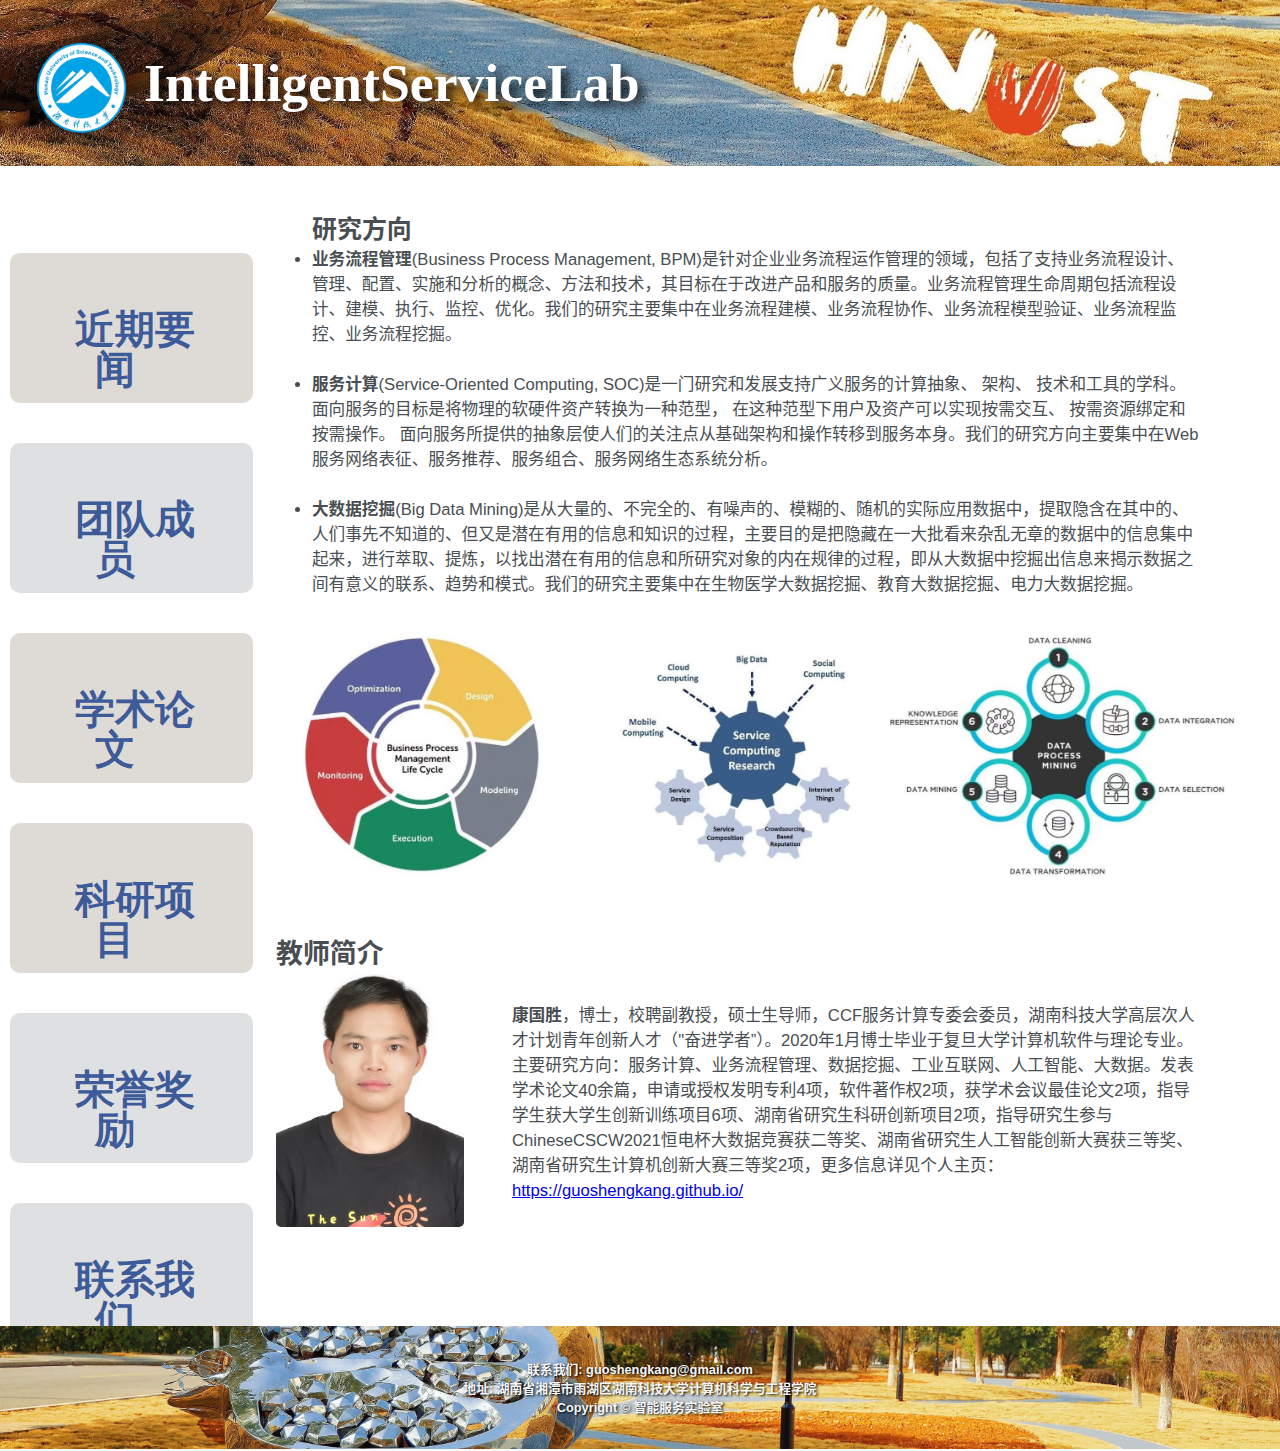
<file: index.html>
<!DOCTYPE html>
<html lang="en">
<head>
    <meta charset="UTF-8">
    <meta http-equiv="X-UA-Compatible" content="IE=edge">
    <meta name="viewport" content="width=device-width, initial-scale=1, maximum-scale=5">
    <title>iService Lab</title>
    <!--<link rel="stylesheet" href="https://cdn.jsdelivr.net/npm/font-awesome@4.7.0/css/font-awesome.min.css">-->
    <link rel="shortcut icon" href="./img/logo.png">
    <link rel="stylesheet" href="./css/index.css">
    <link rel="stylesheet" href="./css/member.css">
    <link rel="stylesheet" href="./css/all.min.css">
    <link rel="stylesheet" href="./css/list.css">
    <link rel="stylesheet" href="./css/navigation.css">
    <meta name="generator" content="Hexo 5.1.1">
</head>
<body>
<div id="blog_name">
    <img class="background" src=".././img/bottom.jpg" >
    <a id="site-name" href="./">IntelligentServiceLab</a>
    <a href="./"> <img class="first-logo" src="../img/hnust.png"></a>
</div>
<div class="main-box">
    <div id="nav" style="width:20%;">
        <div class="social-btns">
            <a class="btn facebook" href="news"><i class="fa fa-facebook">近期要闻</i></a>
            <a class="btn twitter" style="background-color: #dee0e1" href="team"><i class="fa fa-twitter">团队成员</i></a>
            <a class="btn pinterest" href="publication"><i class="fa fa-pinterest">学术论文</i></a>
            <a class="btn google" href="project"><i class="fa fa-google">科研项目</i></a>
            <a class="btn instagram" style="background-color: #dee0e1" href="award"><i class="fa fa-instagram">荣誉奖励</i></a>
            <a class="btn instagram" style="background-color: #dee0e1" href="contact"><i class="fa fa-instagram">联系我们</i></a>
        </div>
    </div>
    <main id="page_index_main"style="width: 75%">
        <div class="page" itemscope itemtype="http://schema.org/CreativeWork">
            <div id="markdown-content" style="padding: 0 3.6rem 3.6rem; ">
            </div>
            <img src="img/introduct04.jpg" style="margin-bottom: 50px;">
                    <h2 style="font-size:2.1vw;">教师简介</h2>
            <div class="teacher-Info">
                <div class="teacher-image">
                    <img src="./img/teacher_image.jpg">
                </div>
                <div  class="introduct-teacher" id="teacher-introduct"  style="padding: 0 3.6rem;">
                </div>
            </div>
        </div>
    </main>
</div>
<footer id="page_footer">
    <img src="img/底部.jpg">
    <div style="position:absolute;width:100%;height:auto;z-indent:2;left:0%;top:30%;font-size: 1vw;text-shadow: rgb(0, 0, 0) 0.1em 0.1em 0.2em;font-weight: bold">
        联系我们: guoshengkang@gmail.com</br>
        地址: 湖南省湘潭市雨湖区湖南科技大学计算机科学与工程学院</br>
        Copyright © 智能服务实验室
    </div>
</footer>
<script src="/js/jquery.min.js"></script>
<script src="/js/shwondown.min.js"></script>
<script src="/js/main.js"></script>
<script src="/js/add_menu_icon.js"></script>
</body>
</html>
<script>



    var divElement = document.getElementById("nav");

    function getDistanceToBottom() {
        const scrollHeight = document.documentElement.scrollHeight;
        const scrollTop = document.documentElement.scrollTop;
        const clientHeight = document.documentElement.clientHeight;
        return scrollHeight - (scrollTop + clientHeight);
    }


    window.addEventListener('scroll', function() {
        var scrollY = document.documentElement.scrollTop;
        var distanceToBottom = getDistanceToBottom();
        console.log(scrollY)
        console.log('fibu'+distanceToBottom)
        // if (scrollY > 250 && distanceToBottom > 50) {
        //     divElement.style.position="sticky"
        //     divElement.style.top="0%";
        //     divElement.style.display="block";
        //     console.log('fudong')
        // }
        if (scrollY > 250 ) {
            divElement.style.position="sticky"
            divElement.style.top="0%";
            divElement.style.display="block";
            console.log('fudong')
        }
        else {
            divElement.style.position="relative"
            console.log('relative')
        }
        // if(distanceToBottom<50){
        //     divElement.style.position="sticky"
        //     divElement.style.top="-25%";
        //     console.log('dibufudong')
        // }

    });
    fetch('实验室介绍.md')
        .then(response => response.text())
        .then(markdownText => {
            const converter = new showdown.Converter();
            const html = converter.makeHtml(markdownText);
            document.getElementById("markdown-content").innerHTML = html;
        })
        .catch(error => console.log(error));
    fetch('个人简介1.md')
        .then(response => response.text())
        .then(markdownText => {
            const converter = new showdown.Converter();
            const html = converter.makeHtml(markdownText);
            document.getElementById("teacher-introduct").innerHTML = html;
        })
        .catch(error => console.log(error));

</script>
</file>
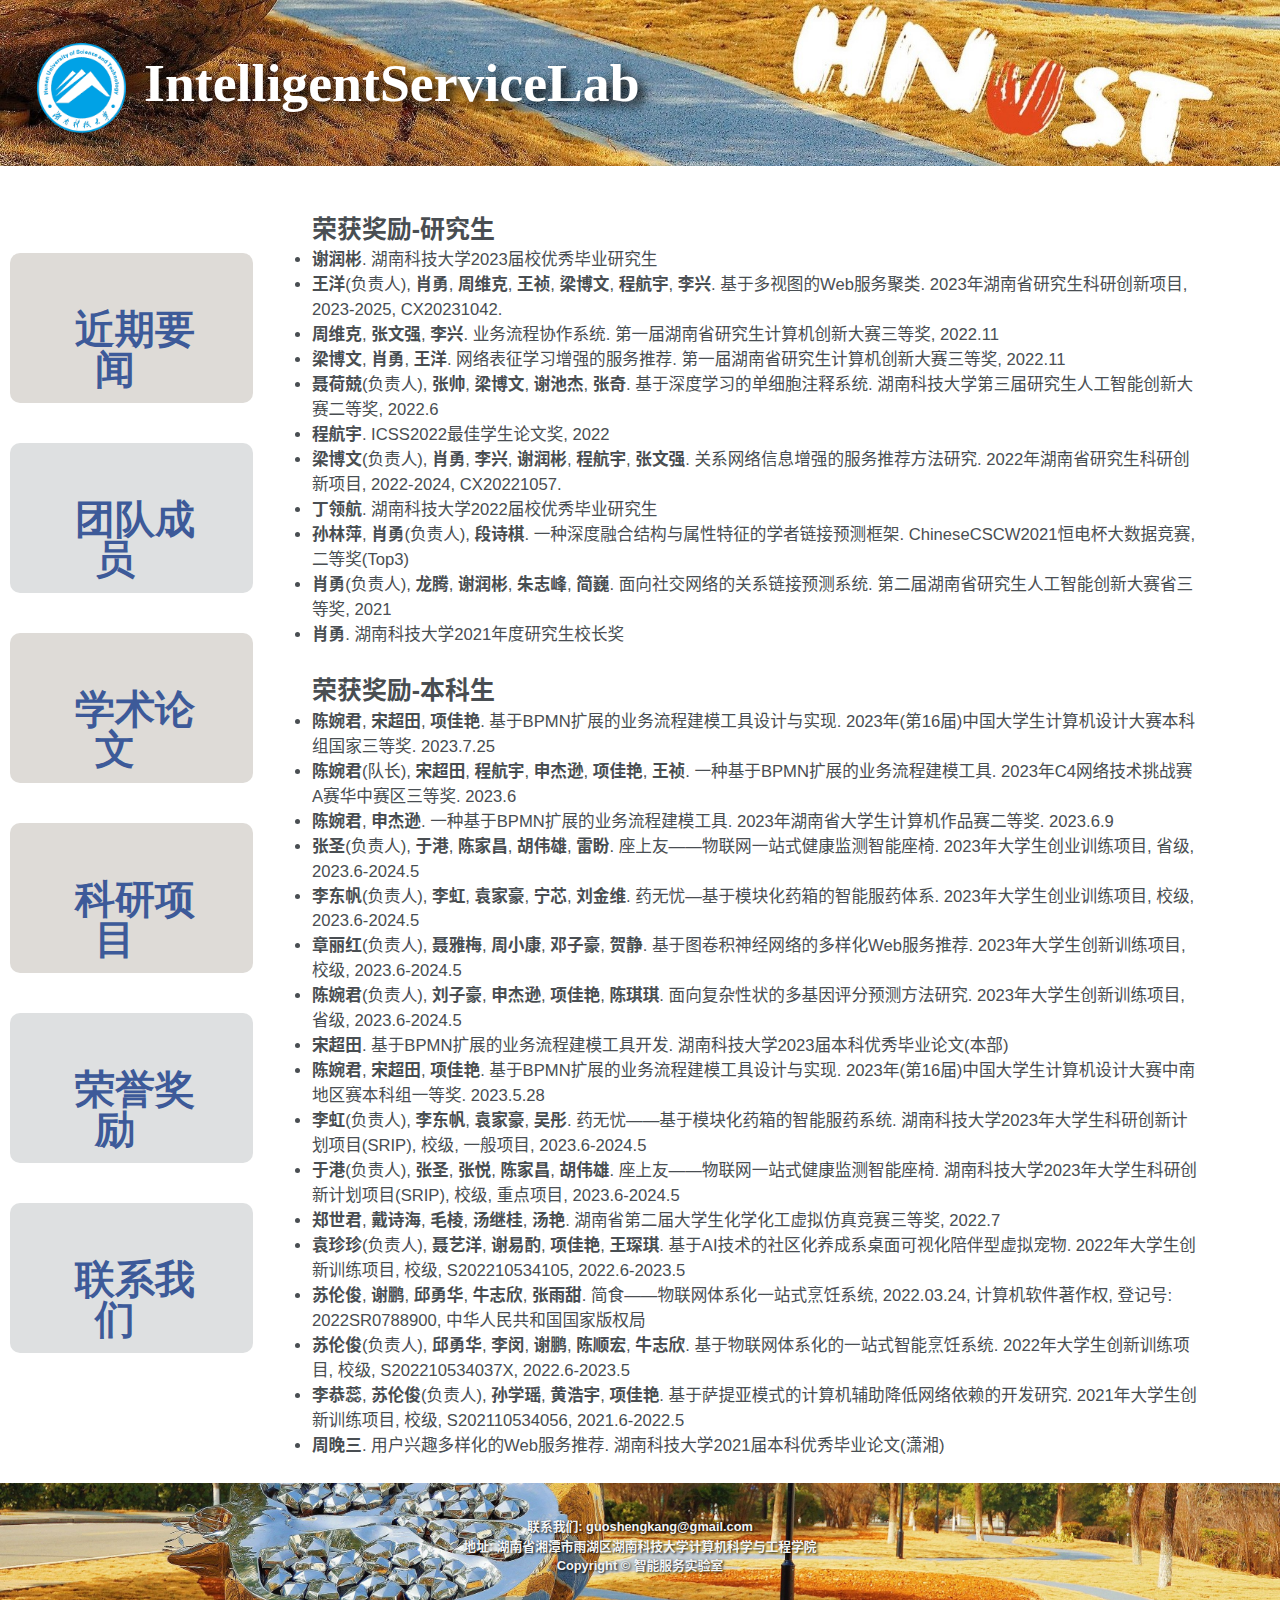
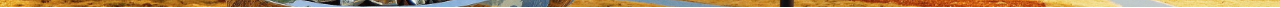
<file: award/index.html>
<!DOCTYPE html>
<html lang="en" xmlns="http://www.w3.org/1999/html">
<head>
    <meta charset="UTF-8">
    <meta http-equiv="X-UA-Compatible" content="IE=edge">
    <meta name="viewport" content="width=device-width, initial-scale=1, maximum-scale=5">
    <title>iService Lab</title>
    <link rel="shortcut icon" href="/img/logo.png">
    <link rel="stylesheet" href=".././css/index.css">
    <link rel="stylesheet" href=".././css/member.css">
    <link rel="stylesheet" href=".././css/all.min.css">
    <link rel="stylesheet" href=".././css/list.css">
    <link rel="stylesheet" href=".././css/navigation.css">
    <meta name="generator" content="Hexo 5.1.1">
</head>
<body>
<div id="blog_name">
    <img class="background" src=".././img/bottom.jpg" >
    <a id="site-name" href="../">IntelligentServiceLab</a>
    <a href="../"> <img class="first-logo" src="../img/hnust.png"></a>
</div>
    <div class="main-box">
        <div id="nav"style="width: 20%;">
            <div class="social-btns">
                <a class="btn facebook" href="../news"><i class="fa fa-facebook">近期要闻</i></a>
                <a class="btn twitter" style="background-color: #dee0e1" href="../team"><i class="fa fa-twitter">团队成员</i></a>
                <a class="btn pinterest" href="../publication"><i class="fa fa-pinterest">学术论文</i></a>
                <a class="btn google" href="../project"><i class="fa fa-google">科研项目</i></a>
                <a class="btn instagram" style="background-color: #dee0e1"href="../award"><i class="fa fa-instagram">荣誉奖励</i></a>
                <a class="btn instagram" style="background-color: #dee0e1"href="../contact"><i class="fa fa-instagram">联系我们</i></a>
            </div>
        </div>
        <main id="page_index_main"style="width: 75%">
        <div class="page" itemscope itemtype="http://schema.org/CreativeWork">
            <div id="markdown-content" style="padding: 0 3.6rem">
            </div>
        </div>
    </main>
    </div>
<footer id="page_footer">
    <img src="../img/底部.jpg">
    <div style="position:absolute;width:100%;height:auto;z-indent:2;left:0%;top:30%;font-size: 1vw;text-shadow: rgb(0, 0, 0) 0.1em 0.1em 0.2em;font-weight: bold">
        联系我们: guoshengkang@gmail.com</br>
        地址: 湖南省湘潭市雨湖区湖南科技大学计算机科学与工程学院</br>
        Copyright © 智能服务实验室
    </div>
</footer>
    <script src="/js/jquery.min.js"></script>
    <script src="/js/shwondown.min.js"></script>
    <script src="/js/main.js"></script>
    <script src="/js/add_menu_icon.js"></script>
</body>

</html>

<style type="text/css">
    .grid-container {
        display: grid;
        grid-template-columns: 33.3% 33.3% 33.3%;
        /* background-color: #2196F3;
padding: 10px; */
    }

    .grid-item {
        /* background-color: rgba(255, 255, 255, 0.8); */
        /* border: 1px solid rgba(0, 0, 0, 0.8); */
        padding: 8px;
        margin-bottom: 10px;
        /* font-size: 30px; */
        text-align: center;
    }

    .div-gallery-item-container {
        box-shadow: 10px 10px 5px #888888;
        border-radius: 5px;
        border: 0.7px solid #AAAAAA;
        margin: 5px;
        min-height: 500px;
    }

    .img-gallery {
        border-radius: 5px 5px 0px 0px;
    }

    .div-name {
        margin-top: 3px;
        text-align: left;
    }

    .font-title {
        font-size: 1.22em;
        font-weight: bold;
        padding-left: 10px;
    }

    .font-sub-title {
        font-size: 0.85em;
        padding-left: 10px;
        margin-top: -3px;
        color: #808B96;
    }

    .div-description {
        padding-left: 10px;
        padding-right: 10px;
        margin-top: 8px;
        text-align: left;
        padding-bottom: 5px;
    }

    .font-plain-title {
        font-size: 1.22em;
        font-weight: bold;
    }

    .font-plain-sub-title {
        font-size: 0.85em;
        padding-left: 10px;
        margin-top: -3px;
        color: #808B96;
    }

    .font-plain-description {
        padding-left: 25px;
    }
</style>

<script>
    fetch('荣获奖励.md')
      .then(response => response.text())
      .then(markdownText => {
        const converter = new showdown.Converter();
        const html = converter.makeHtml(markdownText);
        document.getElementById("markdown-content").innerHTML = html;
      })
      .catch(error => console.log(error));

    var divElement = document.getElementById("nav");

    function getDistanceToBottom() {
        const scrollHeight = document.documentElement.scrollHeight;
        const scrollTop = document.documentElement.scrollTop;
        const clientHeight = document.documentElement.clientHeight;
        return scrollHeight - (scrollTop + clientHeight);
    }


    window.addEventListener('scroll', function() {
        var scrollY = document.documentElement.scrollTop;
        var distanceToBottom = getDistanceToBottom();
        console.log(scrollY)
        console.log('fibu'+distanceToBottom)
        // if (scrollY > 250 && distanceToBottom > 50) {
        //     divElement.style.position="sticky"
        //     divElement.style.top="0%";
        //     divElement.style.display="block";
        //     console.log('fudong')
        // }
        if (scrollY > 250 ) {
            divElement.style.position="sticky"
            divElement.style.top="0%";
            divElement.style.display="block";
            console.log('fudong')
        }
        else {
            divElement.style.position="relative"
            console.log('relative')
        }
        // if(distanceToBottom<50){
        //     divElement.style.position="sticky"
        //     divElement.style.top="-25%";
        //     console.log('dibufudong')
        // }

    });
</script>
</file>
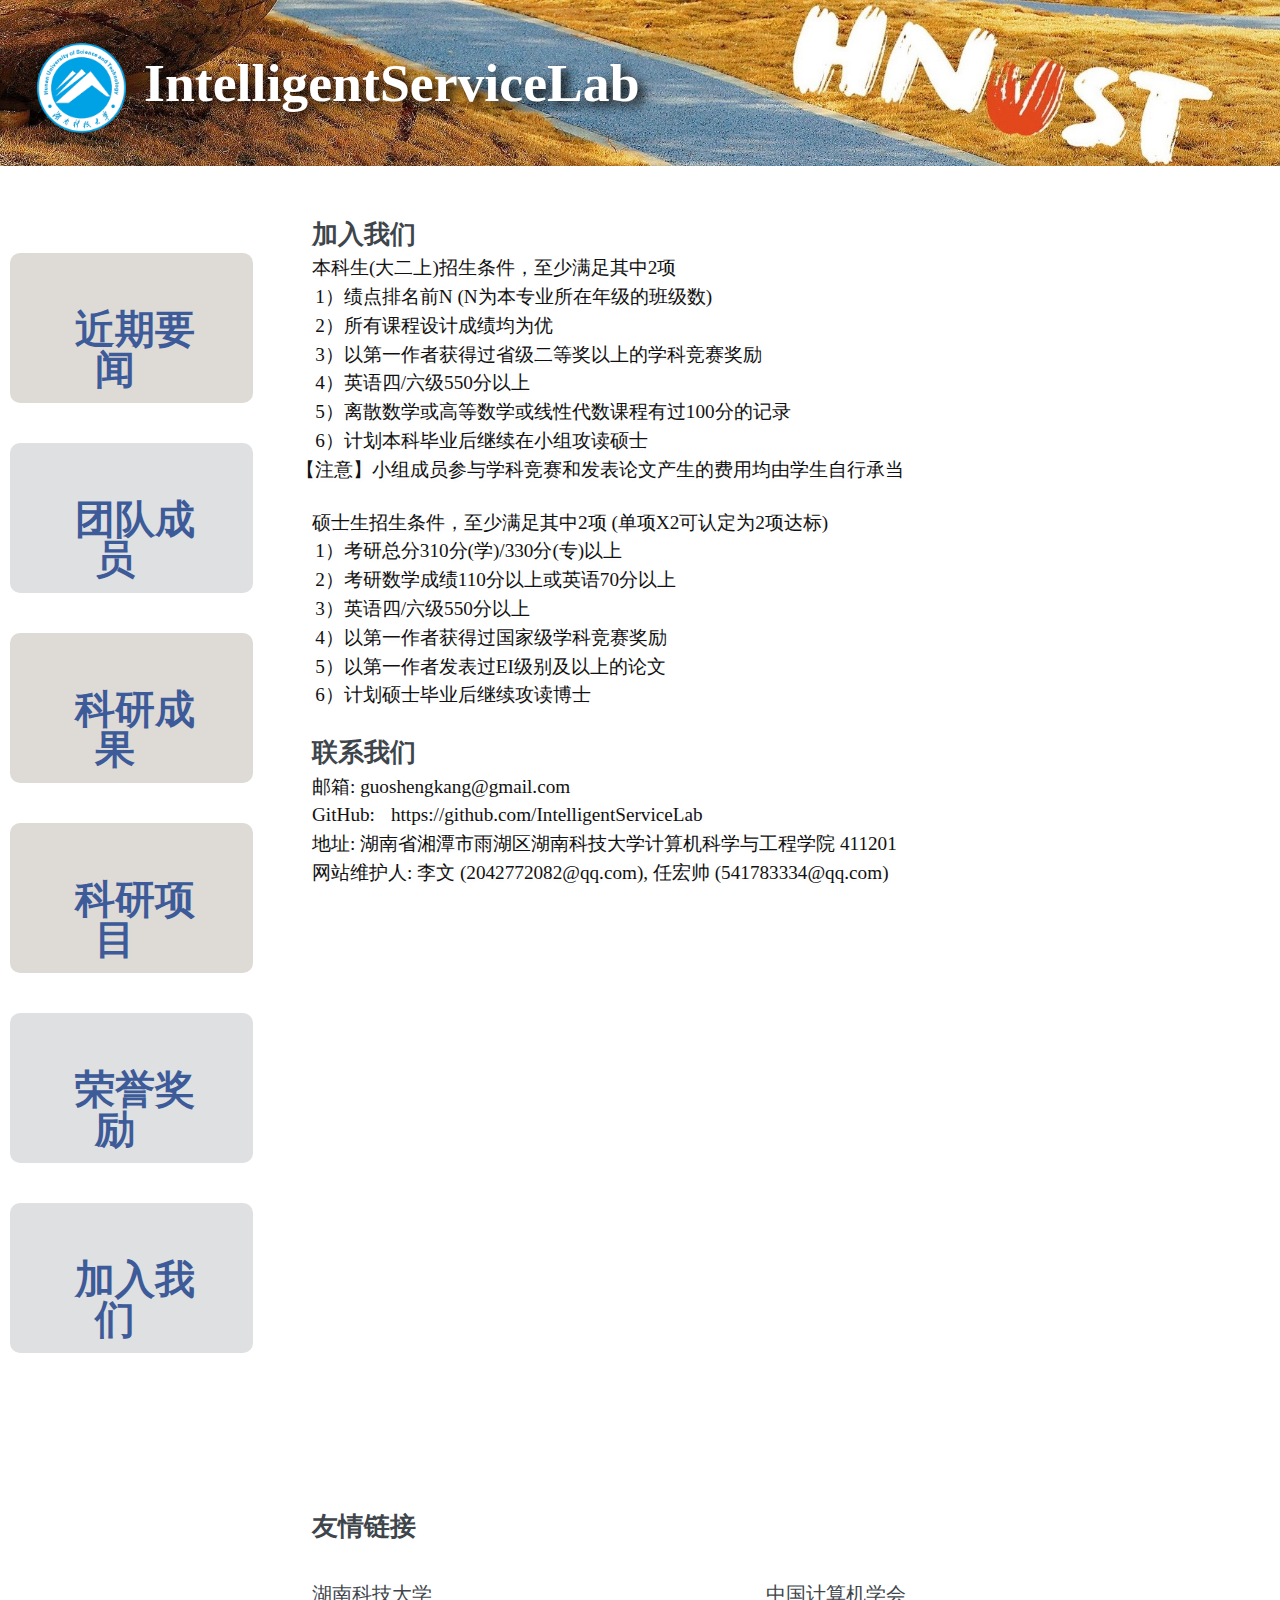
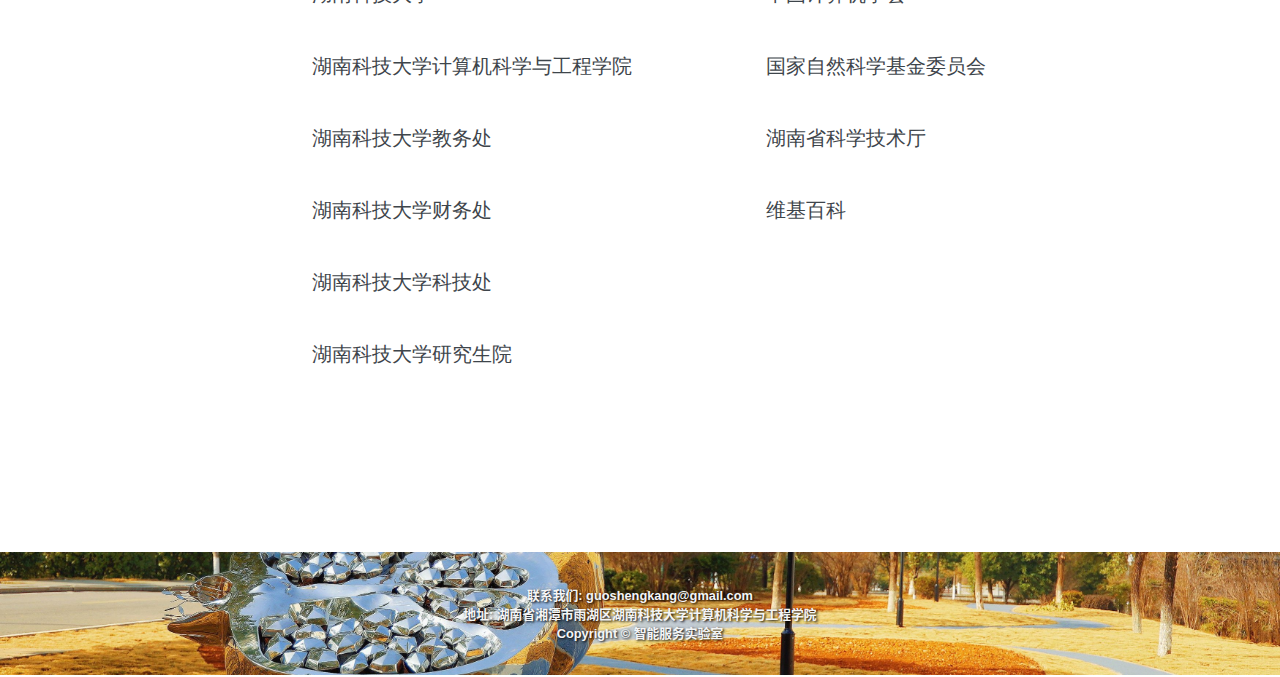
<file: contact/index.html>
<!DOCTYPE html>
<html lang="en">
<head>
    <meta charset="UTF-8">
    <meta http-equiv="X-UA-Compatible" content="IE=edge">
    <meta name="viewport" content="width=device-width, initial-scale=1, maximum-scale=5">
    <title>iService Lab</title>
    <link rel="shortcut icon" href=".././img/logo.ico">
    <link rel="stylesheet" href=".././css/index.css">
    <link rel="stylesheet" href=".././css/member.css">
    <link rel="stylesheet" href=".././css/all.min.css">
    <link rel="stylesheet" href=".././css/list.css">
    <link rel="stylesheet" href=".././css/navigation.css">
    <meta name="generator" content="Hexo 5.1.1">
</head>
<body>
<div id="blog_name">
    <img class="background" src="../img/bottom.webp" >
    <a id="site-name" href="../">IntelligentServiceLab</a>
    <a href="../"> <img class="first-logo" src="../img/hnust.webp"></a>
</div>
<div class="main-box">
    <div id="nav" style="width: 20%">
        <div class="social-btns">
            <a class="btn facebook" href="../news/"><i class="fa fa-facebook">近期要闻</i></a>
            <a class="btn twitter" style="background-color: #dee0e1" href="../team/"><i class="fa fa-twitter">团队成员</i></a>
            <a class="btn pinterest" href="../publication/"><i class="fa fa-pinterest">科研成果</i></a>
            <a class="btn google" href="../project/"><i class="fa fa-google">科研项目</i></a>
            <a class="btn instagram" style="background-color: #dee0e1"href="../award/"><i class="fa fa-instagram">荣誉奖励</i></a>
            <a class="btn instagram" style="background-color: #dee0e1"href="../contact/"><i class="fa fa-instagram">加入我们</i></a>
        </div>
    </div>
    <main id="page_index_main"style="width: 75%">
        <div class="link_container">
            <a class="link" style="color: #3e454b;text-shadow:none;font-size:2vw;font-weight: bold">加入我们</a>
            <br>
            <a class="link" >
                本科生(大二上)招生条件，至少满足其中2项 <br> 
                &nbsp;&nbsp;&nbsp;&nbsp;1）绩点排名前N (N为本专业所在年级的班级数) <br>
                &nbsp;&nbsp;&nbsp;&nbsp;2）所有课程设计成绩均为优 <br>
                &nbsp;&nbsp;&nbsp;&nbsp;3）以第一作者获得过省级二等奖以上的学科竞赛奖励 <br>
                &nbsp;&nbsp;&nbsp;&nbsp;4）英语四/六级550分以上 <br>
                &nbsp;&nbsp;&nbsp;&nbsp;5）离散数学或高等数学或线性代数课程有过100分的记录 <br>
                &nbsp;&nbsp;&nbsp;&nbsp;6）计划本科毕业后继续在小组攻读硕士 <br>
                【注意】小组成员参与学科竞赛和发表论文产生的费用均由学生自行承当<br></a>
            <br>
            <a class="link">
                硕士生招生条件，至少满足其中2项 (单项X2可认定为2项达标)<br>
                &nbsp;&nbsp;&nbsp;&nbsp;1）考研总分310分(学)/330分(专)以上 <br>
                &nbsp;&nbsp;&nbsp;&nbsp;2）考研数学成绩110分以上或英语70分以上 <br>
                &nbsp;&nbsp;&nbsp;&nbsp;3）英语四/六级550分以上 <br>
                &nbsp;&nbsp;&nbsp;&nbsp;4）以第一作者获得过国家级学科竞赛奖励 <br>
                &nbsp;&nbsp;&nbsp;&nbsp;5）以第一作者发表过EI级别及以上的论文<br>
                &nbsp;&nbsp;&nbsp;&nbsp;6）计划硕士毕业后继续攻读博士<br></a>
            <br>
            <a class="link" style="color: #3e454b;text-shadow:none;font-size:2vw;font-weight: bold">联系我们</a>
            <br>
            <a class="link" >邮箱: guoshengkang@gmail.com</a>
            <br>
            <a class="link">GitHub:<a class="link" id="git_link" href="https://github.com/IntelligentServiceLab" style="margin:auto">https://github.com/IntelligentServiceLab</a></a>
            <br>
            <a class="link">地址: 湖南省湘潭市雨湖区湖南科技大学计算机科学与工程学院 411201</a>
            <br>
            <a class="link">网站维护人: 李文 (2042772082@qq.com), 任宏帅 (541783334@qq.com)</a>
        </div>
        <div class="map"style="position: relative;left: 2%;top:20px">

            <div id="map_container" style=" height:55rem;width:95%;">
            </div>
        </div>
        <div class="connect_container">
        <a class="connect" style="color:#3e454b;text-shadow:none;font-size: 2vw;font-weight: bold">友情链接</a> 
        </div>
    <div class="outer_container">
        <div class="connect_container" style="margin-bottom: 100px">
            <br>
            <a class="connect" href="https://www.hnust.edu.cn/">湖南科技大学</a>
            <br>
            <a class="connect" href="https://computer.hnust.edu.cn/">湖南科技大学计算机科学与工程学院</a>
            <br>
            <a class="connect" href="https://jwc.hnust.edu.cn/">湖南科技大学教务处</a>
            <br>
            <a class="connect" href="https://cwc.hnust.edu.cn/">湖南科技大学财务处</a>
            <br>
            <a class="connect" href="https://science.hnust.edu.cn/">湖南科技大学科技处</a>
            <br>
            <a class="connect" href="https://graduate.hnust.edu.cn/">湖南科技大学研究生院</a>
            <br>
        </div>
        <div class="connect_container" style="margin-bottom: 100px">
            <br>
            <a class="connect" href="https://www.ccf.org.cn/">中国计算机学会</a>
            <br>
            <a class="connect" href="https://www.nsfc.gov.cn/">国家自然科学基金委员会</a>
            <br>
            <a class="connect" href="http://kjt.hunan.gov.cn/">湖南省科学技术厅</a>
            <br>
            <a class="connect" href="https://www.wikipedia.org/">维基百科</a>
        </div>
    </div>

    </main>
</div>

<footer id="page_footer">
    <img src="../img/底部.webp">
    <div style="position:absolute;width:100%;height:auto;z-indent:2;left:0%;top:30%;font-size: 1vw;text-shadow: rgb(0, 0, 0) 0.1em 0.1em 0.2em;font-weight: bold">
        联系我们: guoshengkang@gmail.com</br>
        地址: 湖南省湘潭市雨湖区湖南科技大学计算机科学与工程学院</br>
        Copyright © 智能服务实验室
    </div>
</footer>
<script src="/js/jquery.min.js"></script>
<script src="/js/shwondown.min.js"></script>
<script src="/js/main.js"></script>
<script src="/js/add_menu_icon.js"></script>
</body>

</html>

<style type="text/css">
    .outer_container {
    display: flex;
    flex-wrap: nowrap;            /* 固定双列，不换行 */
    gap: 8vw;                     /* 列间距随屏幕宽度变化 */
    margin-bottom: 100px;
    width: 100%;
    box-sizing: border-box;
}

.connect_container {
    display: flex;
    flex-direction: column;
    gap: 1vh;
    min-width: 240px;             /* 防止文字挤压 */
}

.connect {
    color: #3e454b;
    text-shadow: none;
    font-size: clamp(1.5rem, 2vw, 2rem); /* 自适应字体大小 */
    text-decoration: none;
}

.connect.title {
    font-size: clamp(1.2rem, 2vw, 2rem);
    font-weight: bold;
    margin-bottom: 0.8rem;
}


/* 响应式：小屏幕时自动变为单列 */
@media (max-width: 768px) {
    .outer_container {
        flex-direction: column;
        align-items: center;
        gap: 30px;
    }
    .connect.title {
        font-size: 5vw;
    }
}

    
    .grid-container {
        display: grid;
        grid-template-columns: 33.3% 33.3% 33.3%;
        /* background-color: #2196F3;
padding: 10px; */
    }

    .grid-item {
        /* background-color: rgba(255, 255, 255, 0.8); */
        /* border: 1px solid rgba(0, 0, 0, 0.8); */
        padding: 8px;
        margin-bottom: 10px;
        /* font-size: 30px; */
        text-align: center;
    }

    .div-gallery-item-container {
        box-shadow: 10px 10px 5px #888888;
        border-radius: 5px;
        border: 0.7px solid #AAAAAA;
        margin: 5px;
        min-height: 500px;
    }

    .img-gallery {
        border-radius: 5px 5px 0px 0px;
    }

    .div-name {
        margin-top: 3px;
        text-align: left;
    }

    .font-title {
        font-size: 1.22em;
        font-weight: bold;
        padding-left: 10px;
    }

    .font-sub-title {
        font-size: 0.85em;
        padding-left: 10px;
        margin-top: -3px;
        color: #808B96;
    }

    .div-description {
        padding-left: 10px;
        padding-right: 10px;
        margin-top: 8px;
        text-align: left;
        padding-bottom: 5px;
    }

    .font-plain-title {
        font-size: 1.22em;
        font-weight: bold;
    }

    .font-plain-sub-title {
        font-size: 0.85em;
        padding-left: 10px;
        margin-top: -3px;
        color: #808B96;
    }

    .font-plain-description {
        padding-left: 25px;
    }
</style>

<script>
    var url = 'https://webapi.amap.com/maps?v=1.4.15&key=b8238f0da23b1e1d9aaa6fc935fba5dc';
    var jsapi = document.createElement('script');
    jsapi.charset = 'utf-8';
    jsapi.src = url;
    jsapi.onload = function () {
        var map = new AMap.Map('map_container', {
            zoom: 15,//级别
            center: [112.91817, 27.90435],//中心点坐标
        });
        // 比例尺
        AMap.plugin([
            'AMap.Scale',
        ], function () {
            // 在图面添加工具条控件，工具条控件集成了缩放、平移、定位等功能按钮在内的组合控件
            map.addControl(new AMap.Scale({}));
        });

        // 左上角工具条
        AMap.plugin([
            'AMap.ToolBar',
        ], function () {
            // 在图面添加工具条控件，工具条控件集成了缩放、平移、定位等功能按钮在内的组合控件
            map.addControl(new AMap.ToolBar({
                // 简易缩放模式，默认为 false
                liteStyle: false
            }));
        });

        // 鹰眼
        var overView = AMap.plugin([
            'AMap.OverView',
        ], function () {
            map.addControl(new AMap.OverView({
                isOpen: true
            }));
        });

        // var toolBar = new AMap.ToolBar({
        //     visible: true
        // });
        // map.addControl(toolBar);

        //实例化信息窗体
        var content = [
            "<font style=\"font-size: 1.2em;\"><strong>iServiceLab</strong></font>",
            "<font style=\"font-size: 0.9em;\">湖南省湘潭市雨湖区</font>"
        ];

        // 创建 infoWindow 实例
        var infoWindow = new AMap.InfoWindow({
            content: content.join("<br>"),  //传入 dom 对象，或者 html 字符串
            offset: new AMap.Pixel(0, -30)
        });


        //添加marker标记
        function addMarker() {
            map.clearMap();
            var marker = new AMap.Marker({
                map: map,
                position: [112.91817, 27.90435],
                title: "SCDM实验室",
            });
            //鼠标点击marker弹出自定义的信息窗体
            AMap.event.addListener(marker, 'click', function () {
                infoWindow.open(map, marker.getPosition());
            });
            infoWindow.open(map, marker.getPosition());
        }
        addMarker();
        //关闭信息窗体
        function closeInfoWindow() {
            map.clearInfoWindow();
        }
    }
    document.head.appendChild(jsapi);

    var divElement = document.getElementById("nav");

    function getDistanceToBottom() {
        const scrollHeight = document.documentElement.scrollHeight;
        const scrollTop = document.documentElement.scrollTop;
        const clientHeight = document.documentElement.clientHeight;
        return scrollHeight - (scrollTop + clientHeight);
    }


    window.addEventListener('scroll', function() {
        var scrollY = document.documentElement.scrollTop;
        var distanceToBottom = getDistanceToBottom();
        console.log(scrollY)
        console.log('fibu'+distanceToBottom)
        // if (scrollY > 250 && distanceToBottom > 50) {
        //     divElement.style.position="sticky"
        //     divElement.style.top="0%";
        //     divElement.style.display="block";
        //     console.log('fudong')
        // }
        if (scrollY > 250 ) {
            divElement.style.position="sticky"
            divElement.style.top="0%";
            divElement.style.display="block";
            console.log('fudong')
        }
        else {
            divElement.style.position="relative"
            console.log('relative')
        }
        // if(distanceToBottom<50){
        //     divElement.style.position="sticky"
        //     divElement.style.top="-25%";
        //     console.log('dibufudong')
        // }

    });

</script>
</file>
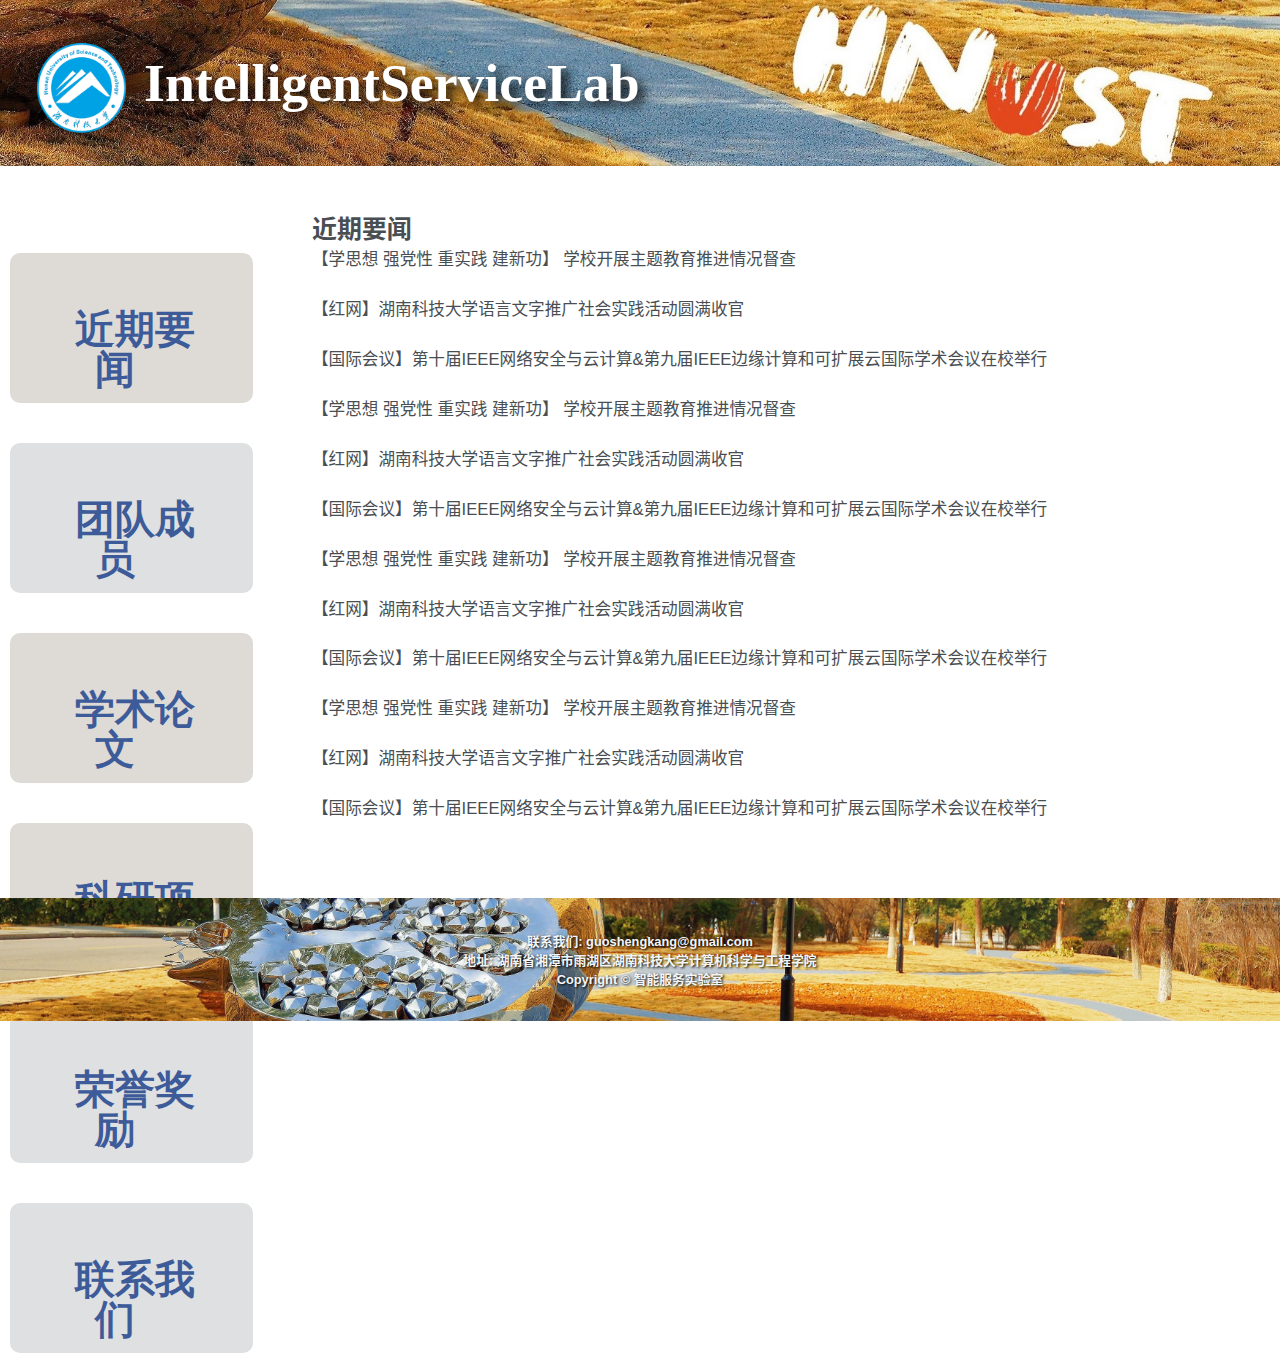
<file: news/index.html>
<!DOCTYPE html>
<html lang="en">
<head>
    <meta charset="UTF-8">
    <meta http-equiv="X-UA-Compatible" content="IE=edge">
    <meta name="viewport" content="width=device-width, initial-scale=1, maximum-scale=5">
    <title>iService Lab</title>
    <link rel="shortcut icon" href="/img/logo.png">
    <link rel="stylesheet" href=".././css/index.css">
    <link rel="stylesheet" href=".././css/list.css">
    <link rel="stylesheet" href=".././css/member.css">
    <link rel="stylesheet" href=".././css/all.min.css">
    <link rel="stylesheet" href=".././css/news.css">
    <link rel="stylesheet" href=".././css/navigation.css">
    <meta name="generator" content="Hexo 5.1.1">
</head>
<body>
<div id="blog_name">
    <img class="background" src=".././img/bottom.jpg" >
    <a id="site-name" href="../">IntelligentServiceLab</a>
    <a href="../"> <img class="first-logo" src="../img/hnust.png"></a>
</div>
<div class="main-box">
    <div id="nav"style="width:20%;">
        <div class="social-btns">
            <a class="btn facebook" href="../news/"><i class="fa fa-facebook">近期要闻</i></a>
            <a class="btn twitter" style="background-color: #dee0e1" href="../team/"><i class="fa fa-twitter">团队成员</i></a>
            <a class="btn pinterest" href="../publication/"><i class="fa fa-pinterest">学术论文</i></a>
            <a class="btn google" href="../project/"><i class="fa fa-google">科研项目</i></a>
            <a class="btn instagram" style="background-color: #dee0e1"href="../award/"><i class="fa fa-instagram">荣誉奖励</i></a>
            <a class="btn instagram" style="background-color: #dee0e1"href="../contact/"><i class="fa fa-instagram">联系我们</i></a>
        </div>
    </div>
    <main id="page_index_main"style="width: 75%">
        <div class="page" itemscope itemtype="http://schema.org/CreativeWork">
            <div id="markdown-content" style="padding: 0 3.6rem">
            </div>
        </div>
    </main>
</div>
<footer id="page_footer">
    <img src="../img/底部.jpg">
    <div style="position:absolute;width:100%;height:auto;z-indent:2;left:0%;top:30%;font-size: 1vw;text-shadow: rgb(0, 0, 0) 0.1em 0.1em 0.2em;font-weight: bold">
        联系我们: guoshengkang@gmail.com</br>
        地址: 湖南省湘潭市雨湖区湖南科技大学计算机科学与工程学院</br>
        Copyright © 智能服务实验室
    </div>
</footer>
<script src="/js/jquery.min.js"></script>
<script src="/js/shwondown.min.js"></script>
<script src="/js/main.js"></script>
<script src="/js/add_menu_icon.js"></script>
</body>
</html>
<script>
    fetch('近期要闻.md')
        .then(response => response.text())
        .then(markdownText => {
            const converter = new showdown.Converter();
            const html = converter.makeHtml(markdownText);
            document.getElementById("markdown-content").innerHTML = html;
        })
        .catch(error => console.log(error));

    var divElement = document.getElementById("nav");

    function getDistanceToBottom() {
        const scrollHeight = document.documentElement.scrollHeight;
        const scrollTop = document.documentElement.scrollTop;
        const clientHeight = document.documentElement.clientHeight;
        return scrollHeight - (scrollTop + clientHeight);
    }


    window.addEventListener('scroll', function() {
        var scrollY = document.documentElement.scrollTop;
        var distanceToBottom = getDistanceToBottom();
        console.log(scrollY)
        console.log('fibu'+distanceToBottom)
        // if (scrollY > 250 && distanceToBottom > 50) {
        //     divElement.style.position="sticky"
        //     divElement.style.top="0%";
        //     divElement.style.display="block";
        //     console.log('fudong')
        // }
        if (scrollY > 250 ) {
            divElement.style.position="sticky"
            divElement.style.top="0%";
            divElement.style.display="block";
            console.log('fudong')
        }
        else {
            divElement.style.position="relative"
            console.log('relative')
        }
        // if(distanceToBottom<50){
        //     divElement.style.position="sticky"
        //     divElement.style.top="-25%";
        //     console.log('dibufudong')
        // }

    });

</script>
</file>
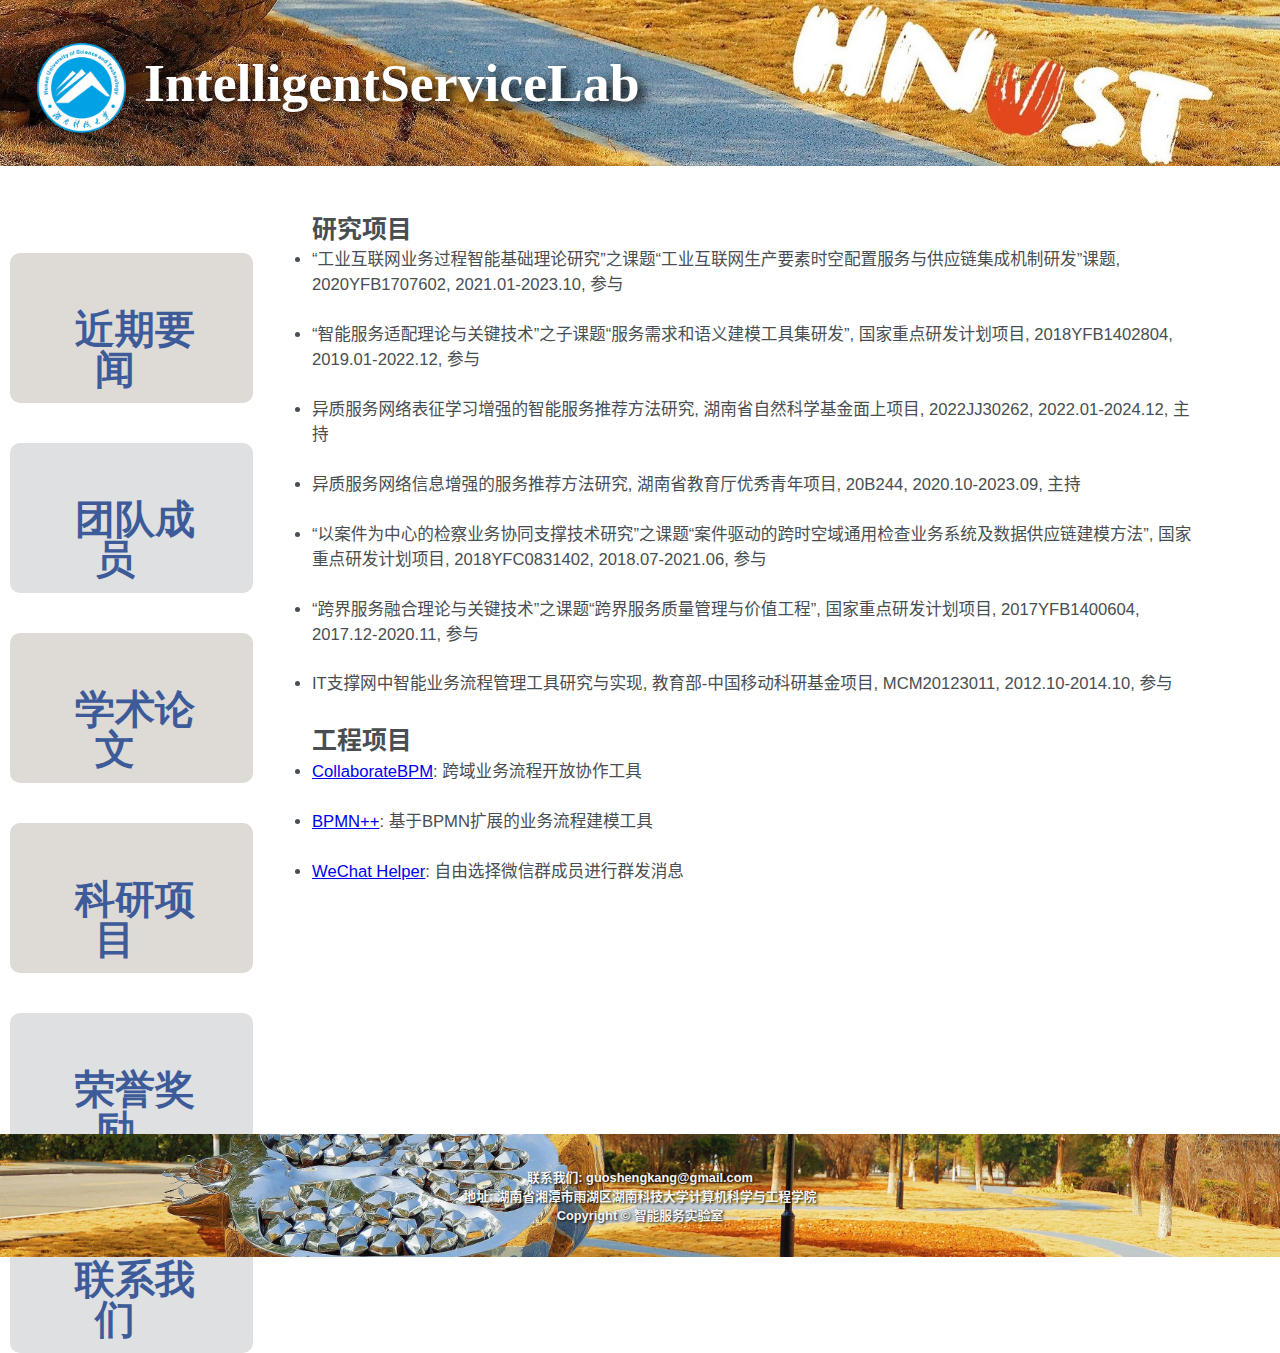
<file: project/index.html>
<!DOCTYPE html>
<html lang="en">

<head>
    <meta charset="UTF-8">
    <meta http-equiv="X-UA-Compatible" content="IE=edge">
    <meta name="viewport" content="width=device-width, initial-scale=1, maximum-scale=5">
    <title>iService Lab</title>
    <link rel="shortcut icon" href="/img/logo.png">
    <link rel="stylesheet" href=".././css/index.css">
    <link rel="stylesheet" href=".././css/member.css">
    <link rel="stylesheet" href=".././css/all.min.css">
    <link rel="stylesheet" href=".././css/list.css">
    <link rel="stylesheet" href=".././css/navigation.css">
    <meta name="generator" content="Hexo 5.1.1">
</head>

<body>
<div id="blog_name">
    <img class="background" src=".././img/bottom.jpg" >
    <a id="site-name" href="../">IntelligentServiceLab</a>
    <a href="../"> <img class="first-logo" src="../img/hnust.png"></a>
</div>
    <div class="main-box">
        <div id="nav" style="width: 20%">
            <div class="social-btns">
                <a class="btn facebook" href="../news/"><i class="fa fa-facebook">近期要闻</i></a>
                <a class="btn twitter" style="background-color: #dee0e1" href="../team/"><i class="fa fa-twitter">团队成员</i></a>
                <a class="btn pinterest" href="../publication/"><i class="fa fa-pinterest">学术论文</i></a>
                <a class="btn google" href="../project/"><i class="fa fa-google">科研项目</i></a>
                <a class="btn instagram" style="background-color: #dee0e1"href="../award/"><i class="fa fa-instagram">荣誉奖励</i></a>
                <a class="btn instagram" style="background-color: #dee0e1"href="../contact/"><i class="fa fa-instagram">联系我们</i></a>
            </div>
        </div>
        <main id="page_index_main"style="width: 75%">
        <div class="page" itemscope itemtype="http://schema.org/CreativeWork">
                <div id="markdown-content" style="padding: 0 3.6rem">
               </div>
        </div>
    </main>
    </div>
<footer id="page_footer">
    <img src="../img/底部.jpg">
    <div style="position:absolute;width:100%;height:auto;z-indent:2;left:0%;top:30%;font-size: 1vw;text-shadow: rgb(0, 0, 0) 0.1em 0.1em 0.2em;font-weight: bold">
        联系我们: guoshengkang@gmail.com</br>
        地址: 湖南省湘潭市雨湖区湖南科技大学计算机科学与工程学院</br>
        Copyright © 智能服务实验室
    </div>
</footer>
    <script src="/js/jquery.min.js"></script>
    <script src="/js/shwondown.min.js"></script>
    <script src="/js/main.js"></script>
    <script src="/js/add_menu_icon.js"></script>
</body>

</html>
<script>
     fetch('科研项目.md')
      .then(response => response.text())
      .then(markdownText => {
        const converter = new showdown.Converter();
        const html = converter.makeHtml(markdownText);
        document.getElementById("markdown-content").innerHTML = html;
      })
      .catch(error => console.log(error));

     var divElement = document.getElementById("nav");

     function getDistanceToBottom() {
         const scrollHeight = document.documentElement.scrollHeight;
         const scrollTop = document.documentElement.scrollTop;
         const clientHeight = document.documentElement.clientHeight;
         return scrollHeight - (scrollTop + clientHeight);
     }


     window.addEventListener('scroll', function() {
         var scrollY = document.documentElement.scrollTop;
         var distanceToBottom = getDistanceToBottom();
         console.log(scrollY)
         console.log('fibu'+distanceToBottom)
         // if (scrollY > 250 && distanceToBottom > 50) {
         //     divElement.style.position="sticky"
         //     divElement.style.top="0%";
         //     divElement.style.display="block";
         //     console.log('fudong')
         // }
         if (scrollY > 250 ) {
             divElement.style.position="sticky"
             divElement.style.top="0%";
             divElement.style.display="block";
             console.log('fudong')
         }
         else {
             divElement.style.position="relative"
             console.log('relative')
         }
         // if(distanceToBottom<50){
         //     divElement.style.position="sticky"
         //     divElement.style.top="-25%";
         //     console.log('dibufudong')
         // }

     });

</script>
</file>
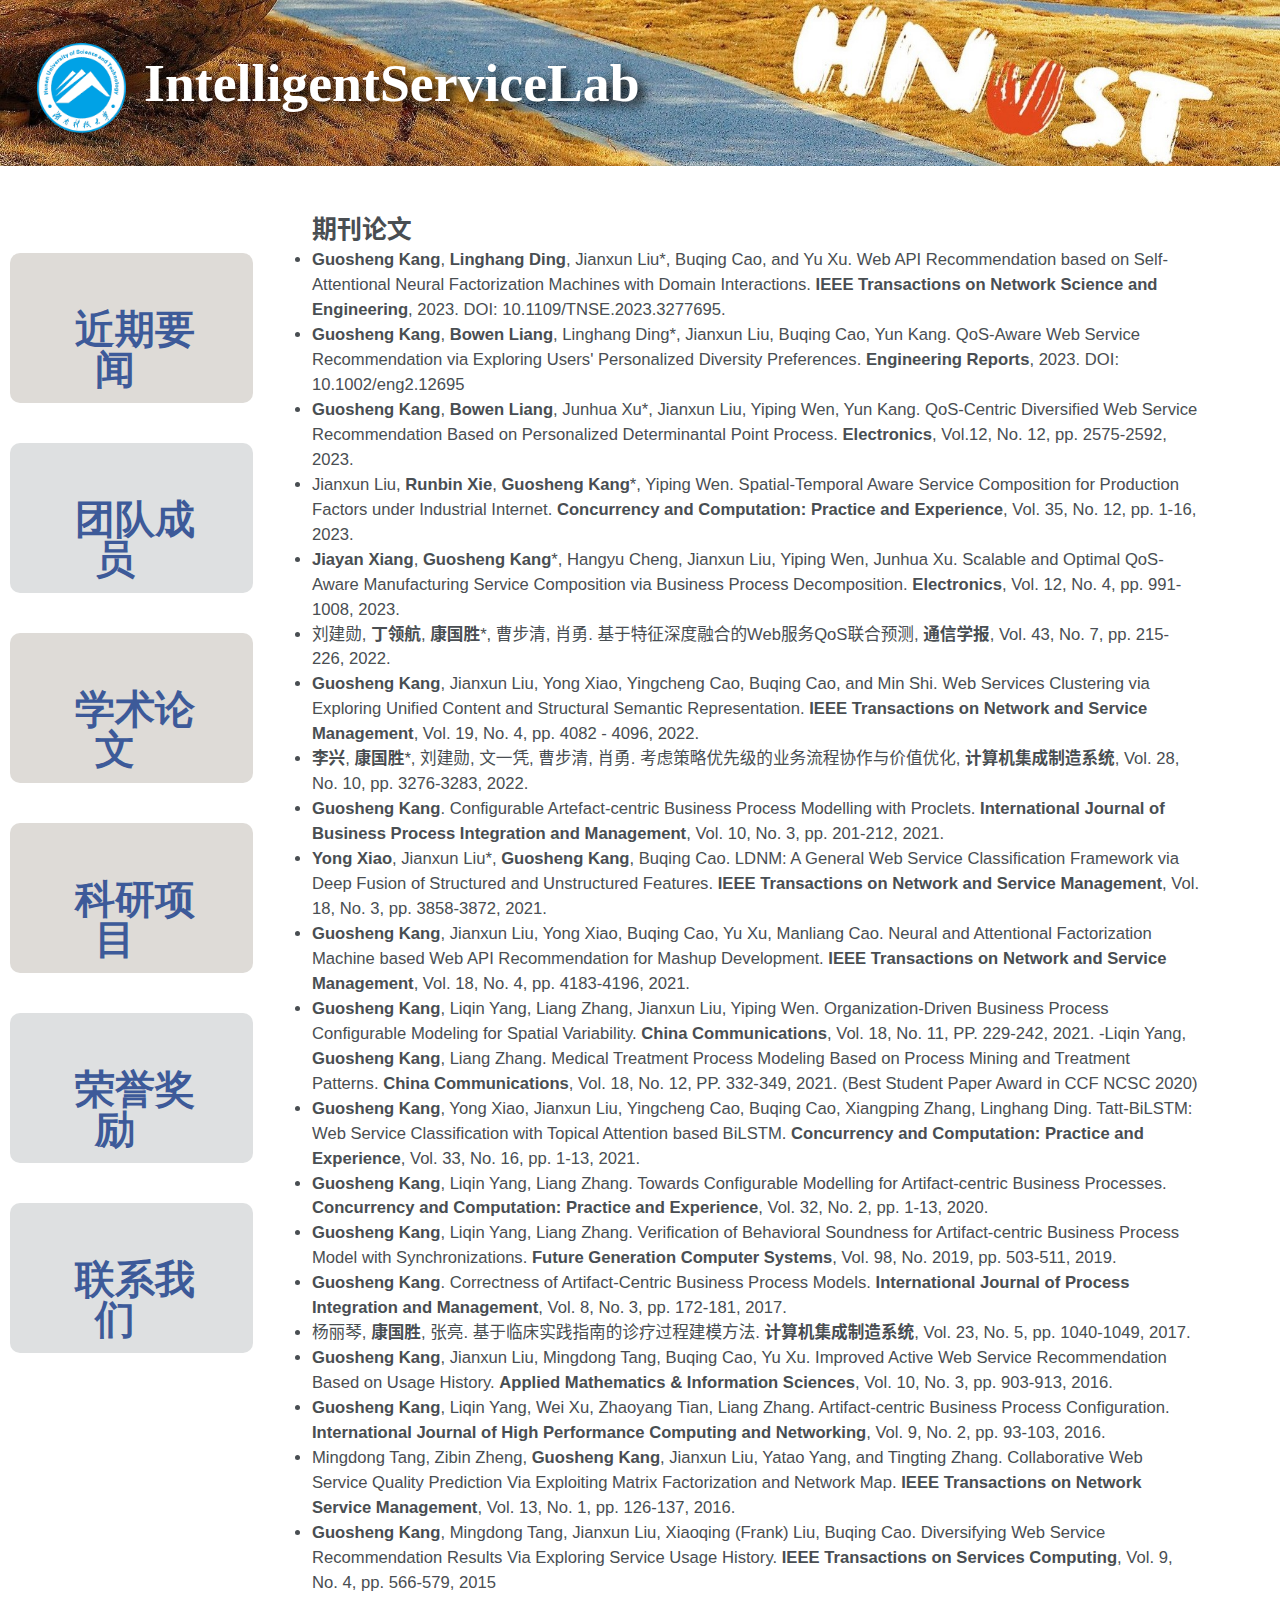
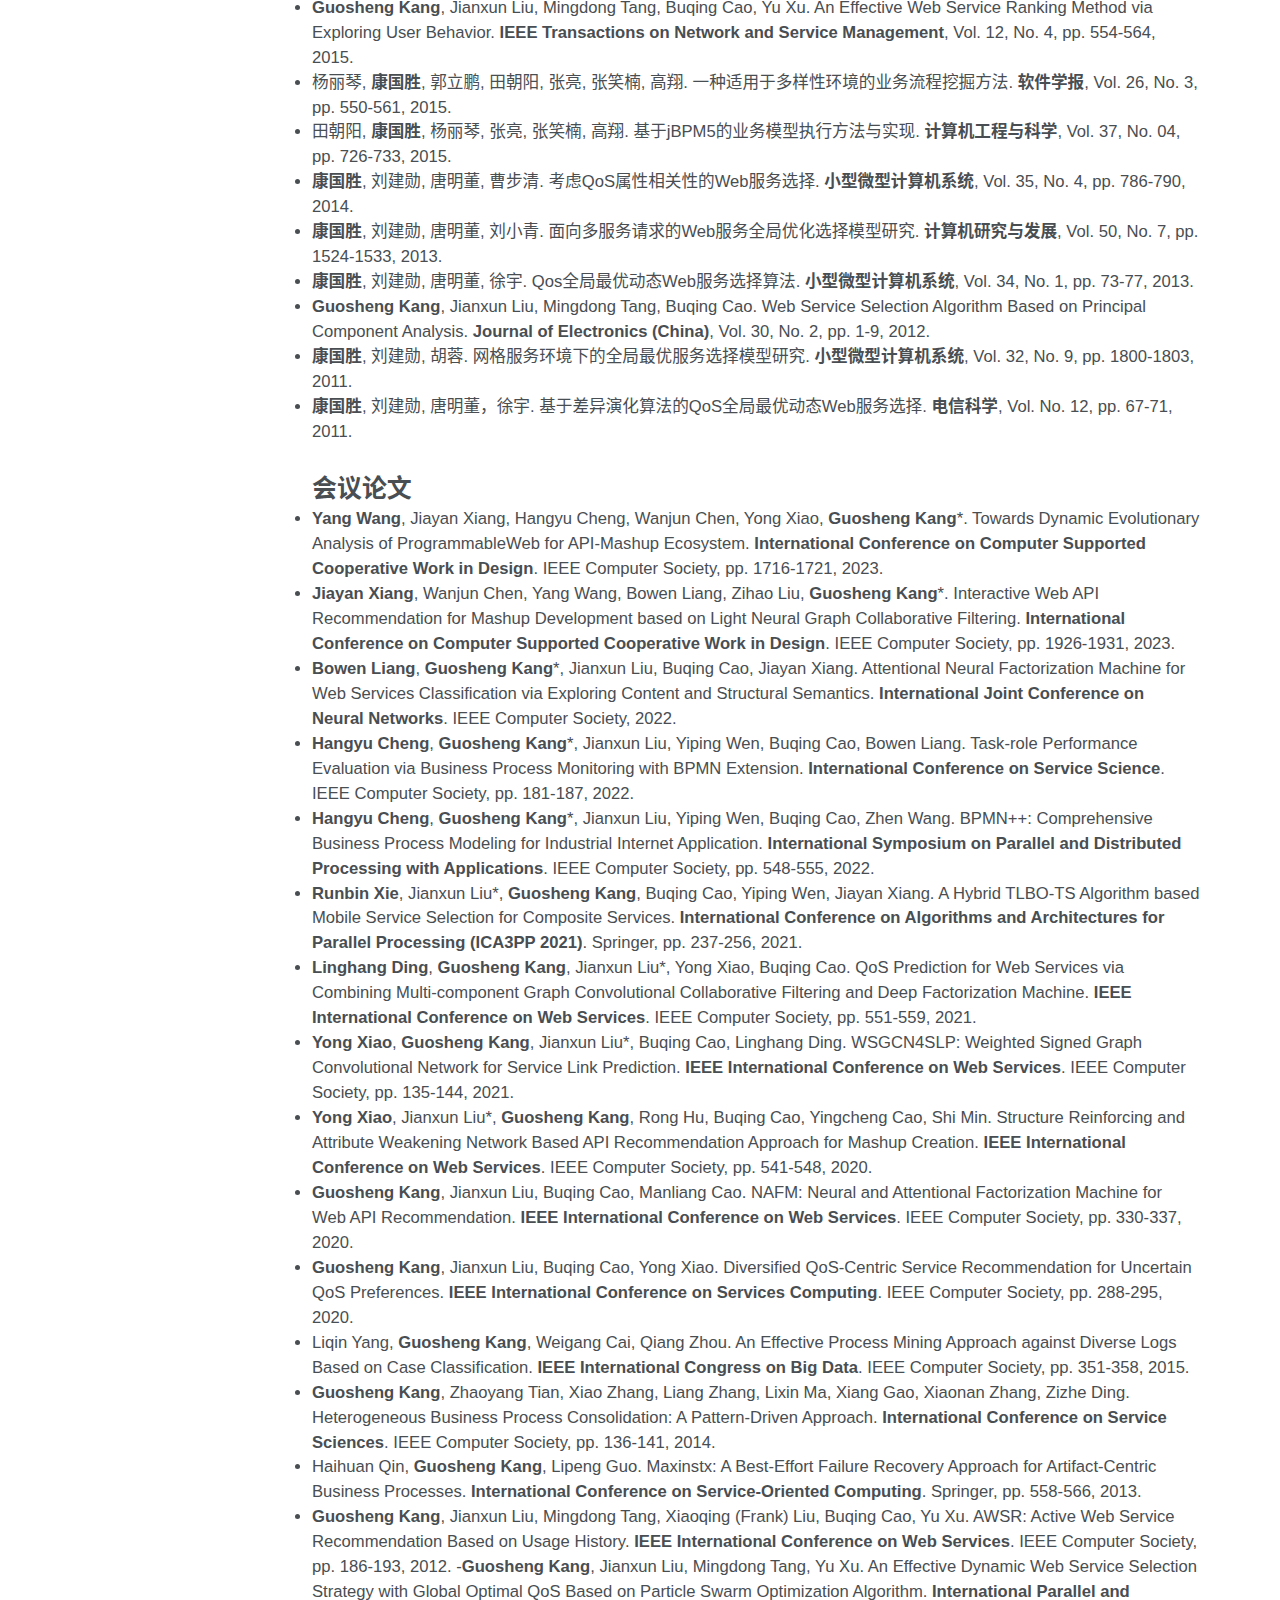
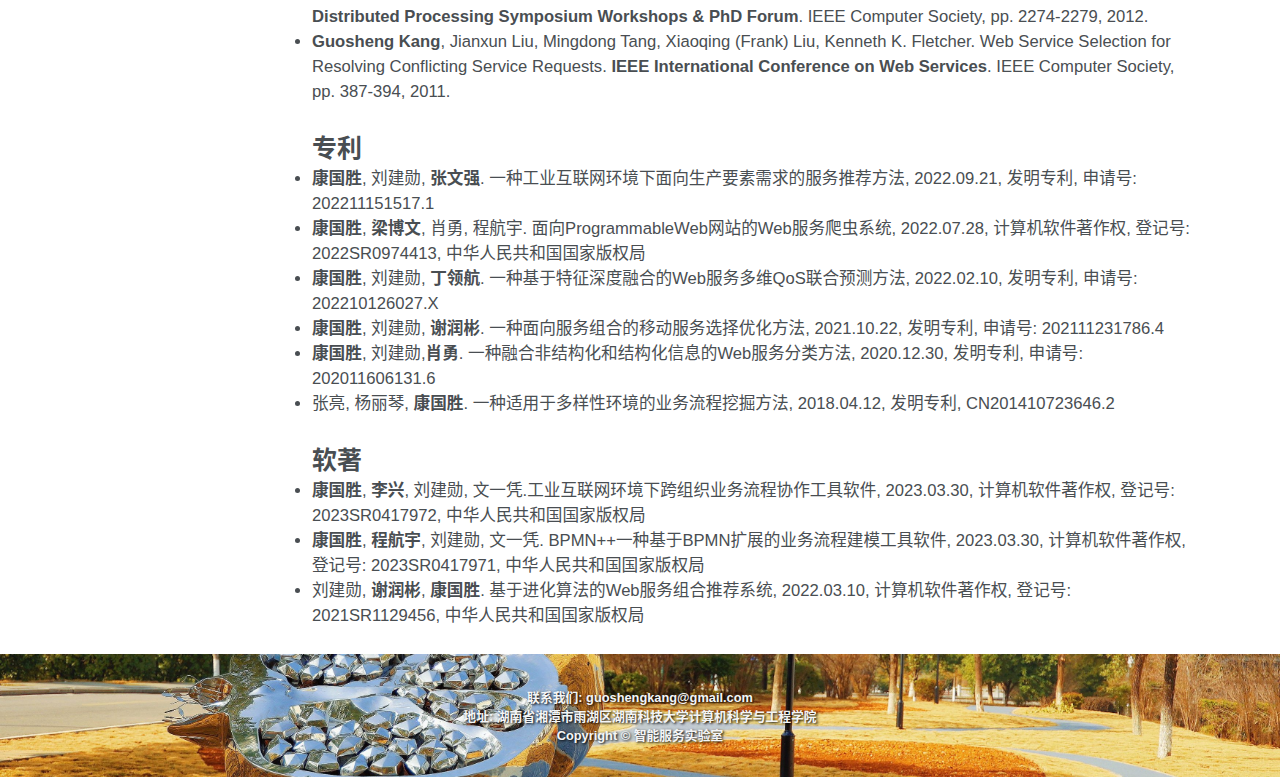
<file: publication/index.html>
<!DOCTYPE html>
<html lang="en">

<head>
    <meta charset="UTF-8">
    <meta http-equiv="X-UA-Compatible" content="IE=edge">
    <meta name="viewport" content="width=device-width, initial-scale=1, maximum-scale=5">
    <title>iService Lab</title>
    <link rel="stylesheet" href=".././css/index.css">
    <link rel="stylesheet" href=".././css/member.css">
    <link rel="stylesheet" href=".././css/all.min.css">
    <link rel="stylesheet" href=".././css/list.css">
    <link rel="stylesheet" href=".././css/navigation.css">
    <meta name="generator" content="Hexo 5.1.1">
</head>
<body>
<div id="blog_name">
    <img class="background" src=".././img/bottom.jpg" >
    <a id="site-name" href="../">IntelligentServiceLab</a>
    <a href="../"> <img class="first-logo" src="../img/hnust.png"></a>
</div>
    <div class="main-box">
        <div id="nav"style="width: 20%;">
            <div class="social-btns">
                <a class="btn facebook" href="../news/"><i class="fa fa-facebook">近期要闻</i></a>
                <a class="btn twitter" style="background-color: #dee0e1" href="../team/"><i class="fa fa-twitter">团队成员</i></a>
                <a class="btn pinterest" href="../publication/"><i class="fa fa-pinterest">学术论文</i></a>
                <a class="btn google" href="../project/"><i class="fa fa-google">科研项目</i></a>
                <a class="btn instagram" style="background-color: #dee0e1"href="../award/"><i class="fa fa-instagram">荣誉奖励</i></a>
                <a class="btn instagram" style="background-color: #dee0e1"href="../contact/"><i class="fa fa-instagram">联系我们</i></a>
            </div>
        </div>
        <main id="page_index_main"style="width: 75%">
        <div class="page" itemscope itemtype="http://schema.org/CreativeWork">
                <div id="markdown-content" style="padding: 0 3.6rem">
               </div>
        </div>
    </main>
    </div>
<footer id="page_footer">
    <img src="../img/底部.jpg">
    <div style="position:absolute;width:100%;height:auto;z-indent:2;left:0%;top:30%;font-size: 1vw;text-shadow: rgb(0, 0, 0) 0.1em 0.1em 0.2em;font-weight: bold">
        联系我们: guoshengkang@gmail.com</br>
        地址: 湖南省湘潭市雨湖区湖南科技大学计算机科学与工程学院</br>
        Copyright © 智能服务实验室
    </div>
</footer>
    <script src="/js/jquery.min.js"></script>
    <script src="/js/shwondown.min.js"></script>
    <script src="/js/main.js"></script>
    <script src="/js/add_menu_icon.js"></script>
</body>

</html>
<script>
     fetch('学术论文.md')
      .then(response => response.text())
      .then(markdownText => {
        const converter = new showdown.Converter();
        const html = converter.makeHtml(markdownText);
        document.getElementById("markdown-content").innerHTML = html;
      })
      .catch(error => console.log(error));

     var divElement = document.getElementById("nav");

     function getDistanceToBottom() {
         const scrollHeight = document.documentElement.scrollHeight;
         const scrollTop = document.documentElement.scrollTop;
         const clientHeight = document.documentElement.clientHeight;
         return scrollHeight - (scrollTop + clientHeight);
     }


     window.addEventListener('scroll', function() {
         var scrollY = document.documentElement.scrollTop;
         var distanceToBottom = getDistanceToBottom();
         console.log(scrollY)
         console.log('fibu'+distanceToBottom)
         // if (scrollY > 250 && distanceToBottom > 50) {
         //     divElement.style.position="sticky"
         //     divElement.style.top="0%";
         //     divElement.style.display="block";
         //     console.log('fudong')
         // }
         if (scrollY > 250) {
             divElement.style.position="sticky"
             divElement.style.top="0%";
             divElement.style.display="block";
             console.log('fudong')
         }
         else {
             divElement.style.position="relative"
             console.log('relative')
         }
         // if(distanceToBottom<50){
         //     divElement.style.position="sticky"
         //     divElement.style.top="-25%";
         //     console.log('dibufudong')
         // }

     });

</script>
</file>
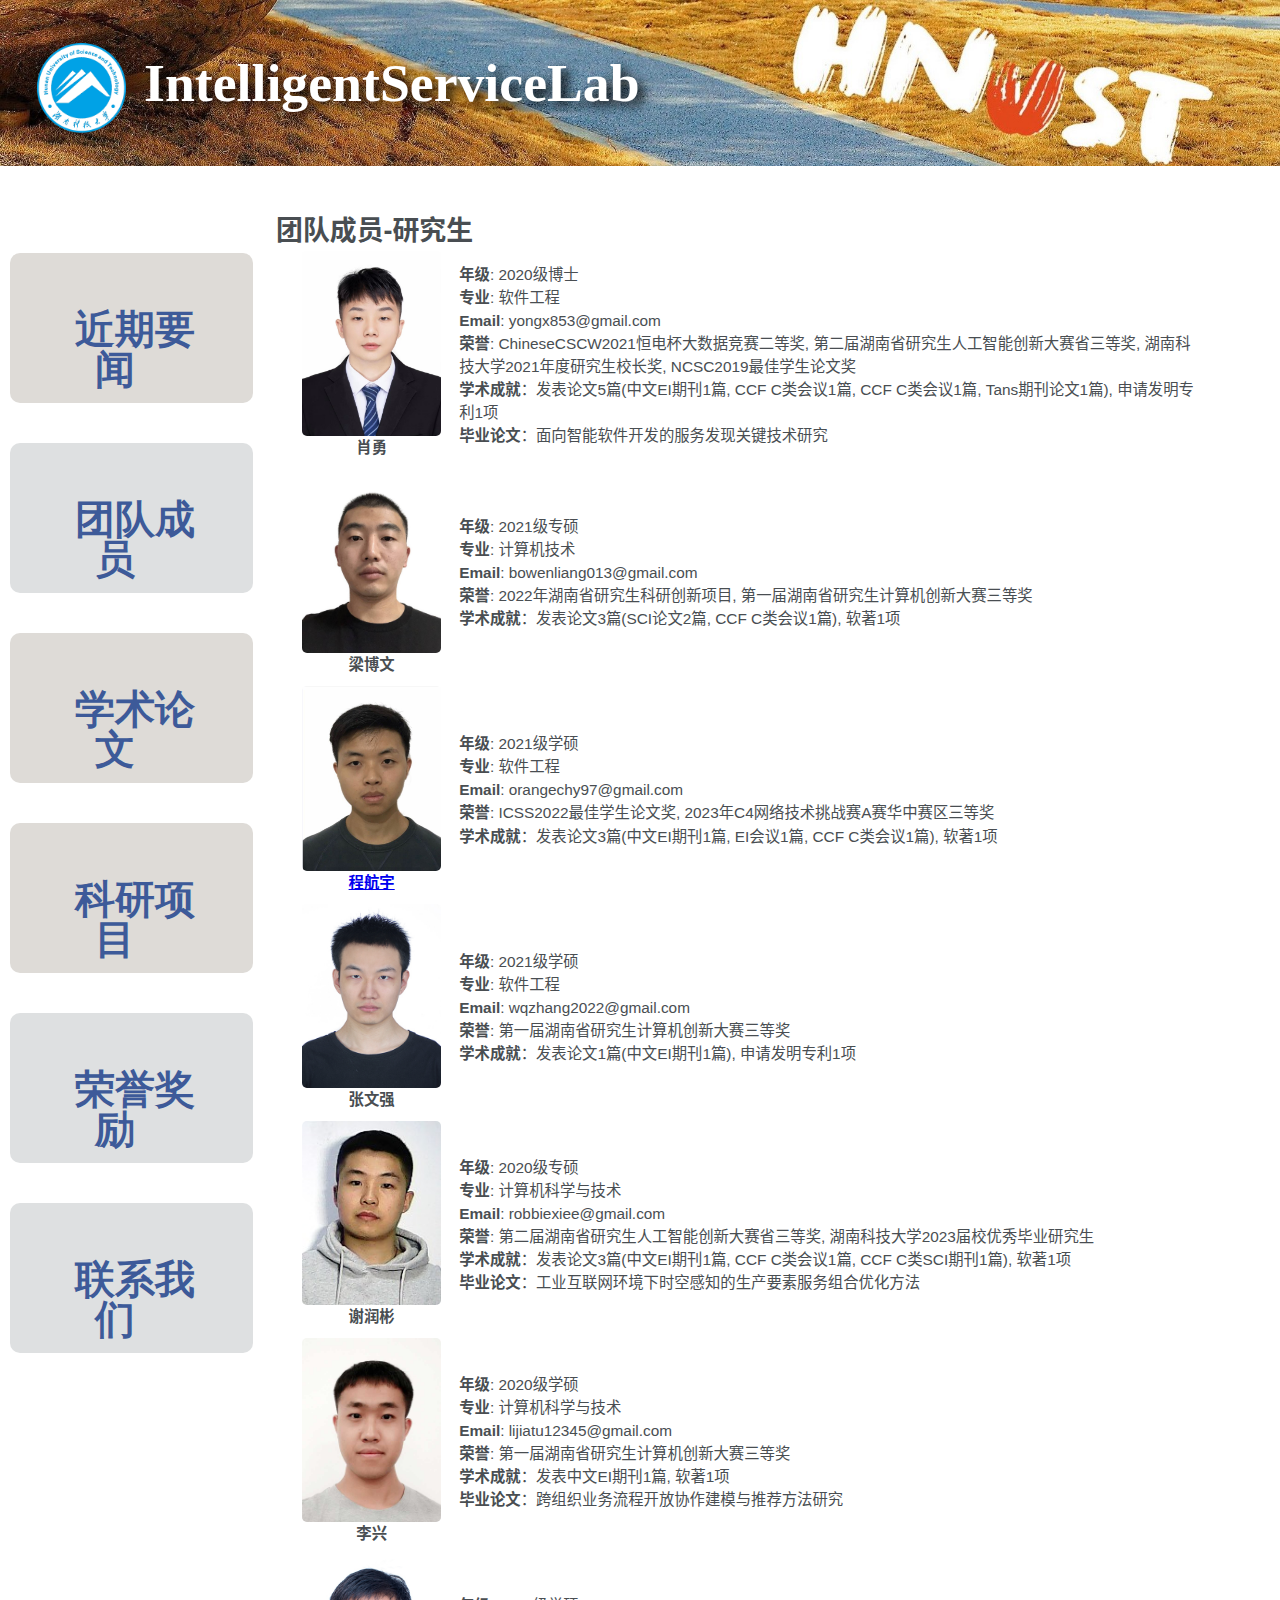
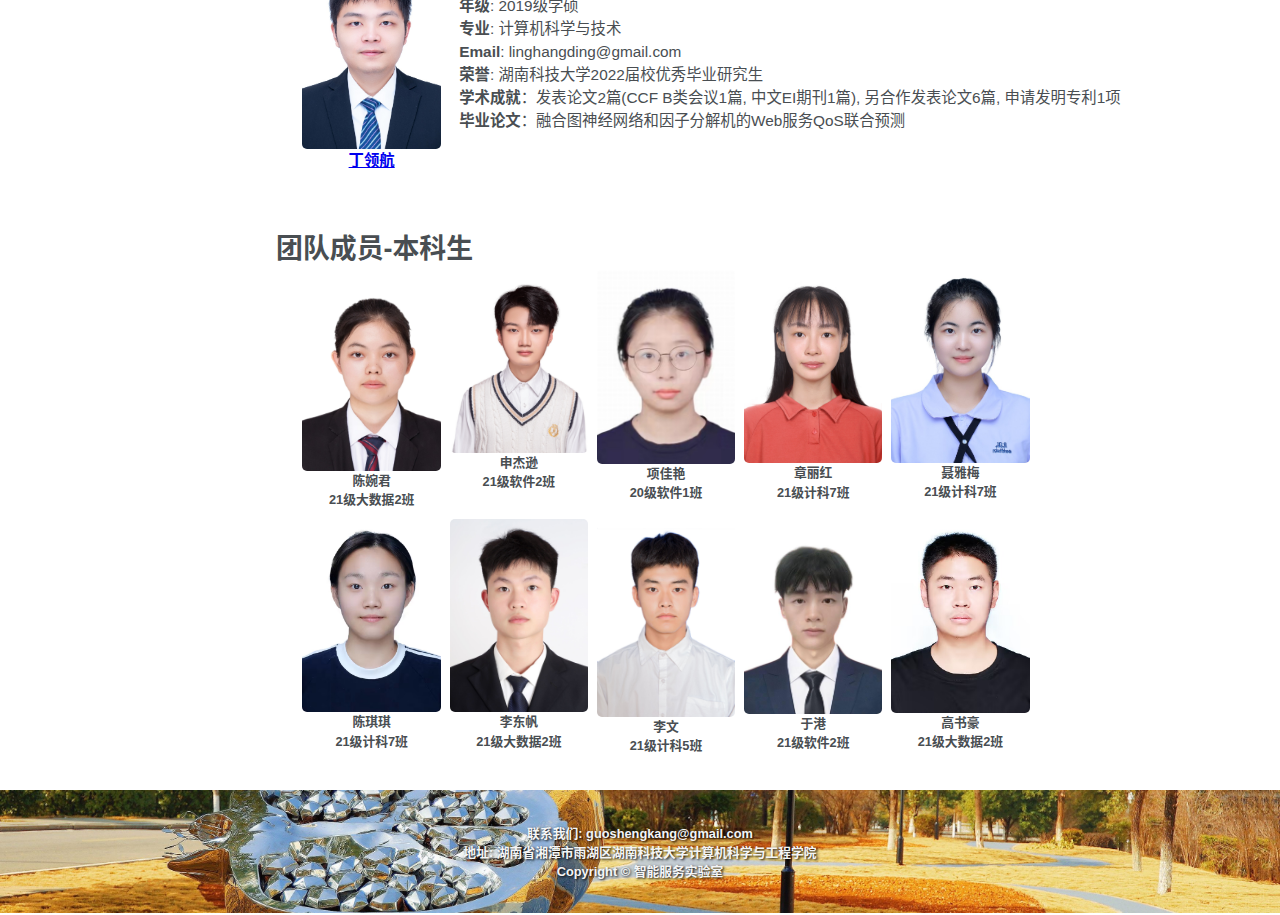
<file: team/index.html>
<!DOCTYPE html>
<html lang="en">
<head>
    <meta charset="UTF-8">
    <meta http-equiv="X-UA-Compatible" content="IE=edge">
    <meta name="viewport" content="width=device-width, initial-scale=1, maximum-scale=5">
    <title>iService Lab</title>
    <link rel="shortcut icon" href="/img/logo.png">
    <link rel="stylesheet" href=".././css/index.css">
    <link rel="stylesheet" href=".././css/list.css">
    <link rel="stylesheet" href=".././css/navigation.css">
    <link rel="stylesheet" href=".././css/member.css">
    <link rel="stylesheet" href=".././css/all.min.css">
    <meta name="generator" content="Hexo 5.1.1">
</head>

<body>
<div id="blog_name">
    <img class="background" src=".././img/bottom.jpg" >
    <a id="site-name" href="../">IntelligentServiceLab</a>
    <a href="../"> <img class="first-logo" src="../img/hnust.png"></a>
</div>
<div class="main-box" style="position: relative">
    <div id="nav"style="width:20%;">
        <div class="social-btns">
            <a class="btn facebook" href="../news/"><i class="fa fa-facebook">近期要闻</i></a>
            <a class="btn twitter" style="background-color: #dee0e1" href="../team/"><i class="fa fa-twitter">团队成员</i></a>
            <a class="btn pinterest" href="../publication/"><i class="fa fa-pinterest">学术论文</i></a>
            <a class="btn google" href="../project/"><i class="fa fa-google">科研项目</i></a>
            <a class="btn instagram" style="background-color: #dee0e1"href="../award/"><i class="fa fa-instagram">荣誉奖励</i></a>
            <a class="btn instagram" style="background-color: #dee0e1"href="../contact/"><i class="fa fa-instagram">联系我们</i></a>
        </div>

    </div>
    <main id="page_index_main"style="width: 75%">
        <div class="page" itemscope itemtype="http://schema.org/CreativeWork">
            <h2 style="position:relative;left: 0px; top:0px;font-size: 2.1vw">团队成员-研究生</h2>
            <div class="team-container">
            <div class="li-t">
                <img src="./../img/member/肖勇.jpg">
                <div class="li-N">肖勇</div>
            </div>
            <div  class="li-I" id="li-I7"  style="padding: 0 3.6rem;">
            </div>
            </div>
            <div class="team-container">
            <div class="li-t">
                <img src="./../img/member/梁博文.jpg">
                <div class="li-N">梁博文</div>
            </div>
            <div  class="li-I" id="li-I6"  style="padding: 0 3.6rem;">
            </div>
            </div>
            <div class="team-container">
                <div class="li-t">
                    <img src="./../img/member/程航宇.jpg">
                    <div class="li-N"><a href="https://hangyucheng.github.io">程航宇</a></div>
                </div>
                <div  class="li-I" id="li-I5"  style="padding: 0 3.6rem;">
                </div>
            </div>
            <div class="team-container">
                <div class="li-t">
                    <img src="./../img/member/张文强.jpg">
                    <div class="li-N">张文强</div>
                </div>
                <div  class="li-I" id="li-I4"  style="padding: 0 3.6rem;">
                </div>
            </div>
            <div class="team-container">
                <div class="li-t">
                    <img src="./../img/member/谢润彬.jpg">
                    <div class="li-N">谢润彬</div>
                </div>
                <div  class="li-I" id="li-I3"  style="padding: 0 3.6rem;">
                </div>
            </div>
            <div class="team-container">
                <div class="li-t">
                    <img src="./../img/member/李兴.jpg">
                    <div class="li-N">李兴</div>
                </div>
                <div  class="li-I" id="li-I2"  style="padding: 0 3.6rem;">
                </div>
            </div>
            <div class="team-container">
                <div class="li-t">
                    <img src="./../img/member/丁领航.jpg">
                    <div class="li-N"><a href="https://disanyuezhang.github.io">丁领航</a></div>
                </div>
                <div  class="li-I" id="li-I1"  style="padding: 0 3.6rem;">
                </div>
            </div>
            <br>
            <br>
            <h2 style="position:relative;left: 0px; top: 0px;font-size: 2.1vw;">团队成员-本科生</h2>
            <div style="display: flex;">
                <div class="team-container">
                    <div class="li-t">
                        <img src="./../img/member/陈婉君.jpg">
                        <div class="li-Intro"><div><a>陈婉君<br>21级大数据2班</a></div></div>
                    </div>
                </div>
                <div class="team-container">
                    <div class="li-t">
                        <img src="./../img/member/申杰逊.jpg">
                        <div class="li-Intro"><a>申杰逊<br>21级软件2班</a></div>
                </div>
            </div>
                <div class="team-container">
                    <div class="li-t">
                        <img src="./../img/member/项佳艳.jpg">
                        <div class="li-Intro"><a>项佳艳<br>20级软件1班</a></div>
                    </div>
                </div>
                <div class="team-container">
                    <div class="li-t">
                        <img src="./../img/member/章丽红.jpg">
                        <div class="li-Intro"><a>章丽红<br>21级计科7班</a></div>
                    </div>
                </div>
                <div class="team-container">
                    <div class="li-t">
                        <img src="./../img/member/聂雅梅.jpg">
                        <div class="li-Intro"><a>聂雅梅<br>21级计科7班</a></div>
                    </div>
                </div>
        </div>
            <div style="display: flex;">
                <div class="team-container">
                    <div class="li-t">
                        <img src="./../img/member/陈琪琪.jpg">
                        <div class="li-Intro"><a>陈琪琪<br>21级计科7班</a></div>
                    </div>
                </div>
                <div class="team-container">
                    <div class="li-t">
                        <img src="./../img/member/李东帆.jpg">
                        <div class="li-Intro"><a>李东帆<br>21级大数据2班</a></div>
                    </div>
                </div>
                <div class="team-container">
                    <div class="li-t">
                        <img src="./../img/member/李文.jpg">
                        <div class="li-Intro"><a>李文<br>21级计科5班</a></div>
                    </div>
                </div>
                <div class="team-container">
                    <div class="li-t">
                        <img src="./../img/member/于港.jpg">
                        <div class="li-Intro"><a>于港<br>21级软件2班</a></div>
                    </div>
                </div>
                <div class="team-container">
                    <div class="li-t">
                        <img src="./../img/member/高书豪.jpg">
                        <div class="li-Intro"><a>高书豪<br>21级大数据2班</a></div>
                    </div>
                </div>
            </div>
        </div>
    </main>
</div>
<footer id="page_footer">
    <img src="../img/底部.jpg">
    <div style="position:absolute;width:100%;height:auto;z-indent:2;left:0%;top:30%;font-size: 1vw;text-shadow: rgb(0, 0, 0) 0.1em 0.1em 0.2em;font-weight: bold">
        联系我们: guoshengkang@gmail.com</br>
        地址: 湖南省湘潭市雨湖区湖南科技大学计算机科学与工程学院</br>
        Copyright © 智能服务实验室
    </div>
</footer>
<script src="/js/jquery.min.js"></script>
<script src="/js/shwondown.min.js"></script>
<script src="/js/main.js"></script>
<script src="/js/add_menu_icon.js"></script>
</body>

</html>

<!--<style type="text/css">-->
<!--    .grid-container {-->
<!--        display: grid;-->
<!--        grid-template-columns: 33.3% 33.3% 33.3%;-->
<!--        /* background-color: #2196F3;-->
<!--padding: 10px; */-->
<!--    }-->

<!--    .grid-item {-->
<!--        /* background-color: rgba(255, 255, 255, 0.8); */-->
<!--        /* border: 1px solid rgba(0, 0, 0, 0.8); */-->
<!--        padding: 8px;-->
<!--        margin-bottom: 10px;-->
<!--        /* font-size: 30px; */-->
<!--        text-align: center;-->
<!--    }-->

<!--    .div-gallery-item-container {-->
<!--        box-shadow: 10px 10px 5px #888888;-->
<!--        border-radius: 5px;-->
<!--        border: 0.7px solid #AAAAAA;-->
<!--        margin: 5px;-->
<!--        min-height: 500px;-->
<!--    }-->

<!--    .img-gallery {-->
<!--        border-radius: 5px 5px 0px 0px;-->
<!--    }-->

<!--    .div-name {-->
<!--        margin-top: 3px;-->
<!--        text-align: left;-->
<!--    }-->

<!--    .font-title {-->
<!--        font-size: 1.22em;-->
<!--        font-weight: bold;-->
<!--        padding-left: 10px;-->
<!--    }-->

<!--    .font-sub-title {-->
<!--        font-size: 0.85em;-->
<!--        padding-left: 10px;-->
<!--        margin-top: -3px;-->
<!--        color: #808B96;-->
<!--    }-->

<!--    .div-description {-->
<!--        padding-left: 10px;-->
<!--        padding-right: 10px;-->
<!--        margin-top: 8px;-->
<!--        text-align: left;-->
<!--        padding-bottom: 5px;-->
<!--    }-->

<!--    .font-plain-title {-->
<!--        font-size: 1.22em;-->
<!--        font-weight: bold;-->
<!--    }-->

<!--    .font-plain-sub-title {-->
<!--        font-size: 0.85em;-->
<!--        padding-left: 10px;-->
<!--        margin-top: -3px;-->
<!--        color: #808B96;-->
<!--    }-->

<!--    .font-plain-description {-->
<!--        padding-left: 25px;-->
<!--    }-->
<!--</style>-->

<script>
     fetch('肖勇.md')
        .then(response => response.text())
        .then(markdownText => {
            const converter = new showdown.Converter();
            const html = converter.makeHtml(markdownText);
            document.getElementById("li-I7").innerHTML = html;
        })
        .catch(error => console.log(error));
    fetch('梁博文.md')
        .then(response => response.text())
        .then(markdownText => {
            const converter = new showdown.Converter();
            const html = converter.makeHtml(markdownText);
            document.getElementById("li-I6").innerHTML = html;
        })
        .catch(error => console.log(error));
    fetch('程航宇.md')
        .then(response => response.text())
        .then(markdownText => {
            const converter = new showdown.Converter();
            const html = converter.makeHtml(markdownText);
            document.getElementById("li-I5").innerHTML = html;
        })
        .catch(error => console.log(error));
    fetch('张文强.md')
        .then(response => response.text())
        .then(markdownText => {
            const converter = new showdown.Converter();
            const html = converter.makeHtml(markdownText);
            document.getElementById("li-I4").innerHTML = html;
        })
        .catch(error => console.log(error));
    fetch('谢润彬.md')
        .then(response => response.text())
        .then(markdownText => {
            const converter = new showdown.Converter();
            const html = converter.makeHtml(markdownText);
            document.getElementById("li-I3").innerHTML = html;
        })
        .catch(error => console.log(error));
        fetch('李兴.md')
        .then(response => response.text())
        .then(markdownText => {
            const converter = new showdown.Converter();
            const html = converter.makeHtml(markdownText);
            document.getElementById("li-I2").innerHTML = html;
        })
        .catch(error => console.log(error));
        fetch('丁领航.md')
        .then(response => response.text())
        .then(markdownText => {
            const converter = new showdown.Converter();
            const html = converter.makeHtml(markdownText);
            document.getElementById("li-I1").innerHTML = html;
        })
        .catch(error => console.log(error));

     var divElement = document.getElementById("nav");

     function getDistanceToBottom() {
         const scrollHeight = document.documentElement.scrollHeight;
         const scrollTop = document.documentElement.scrollTop;
         const clientHeight = document.documentElement.clientHeight;
         return scrollHeight - (scrollTop + clientHeight);
     }


     window.addEventListener('scroll', function() {
         var scrollY = document.documentElement.scrollTop;
         var distanceToBottom = getDistanceToBottom();
         console.log(scrollY)
         console.log('fibu'+distanceToBottom)
         // if (scrollY > 250 && distanceToBottom > 50) {
         //     divElement.style.position="sticky"
         //     divElement.style.top="0%";
         //     divElement.style.display="block";
         //    console.log('fudong')
         // }
         if (scrollY > 250 ) {
             divElement.style.position="sticky"
             divElement.style.top="0%";
             divElement.style.display="block";
             console.log('fudong')
         }
         else {
             divElement.style.position="relative"
             console.log('relative')
         }
          //     if(distanceToBottom<50){
          //         divElement.style.position="sticky"
          //         divElement.style.top="-25%";
          //         console.log('dibufudong')
          // }

     });

</script>
</file>
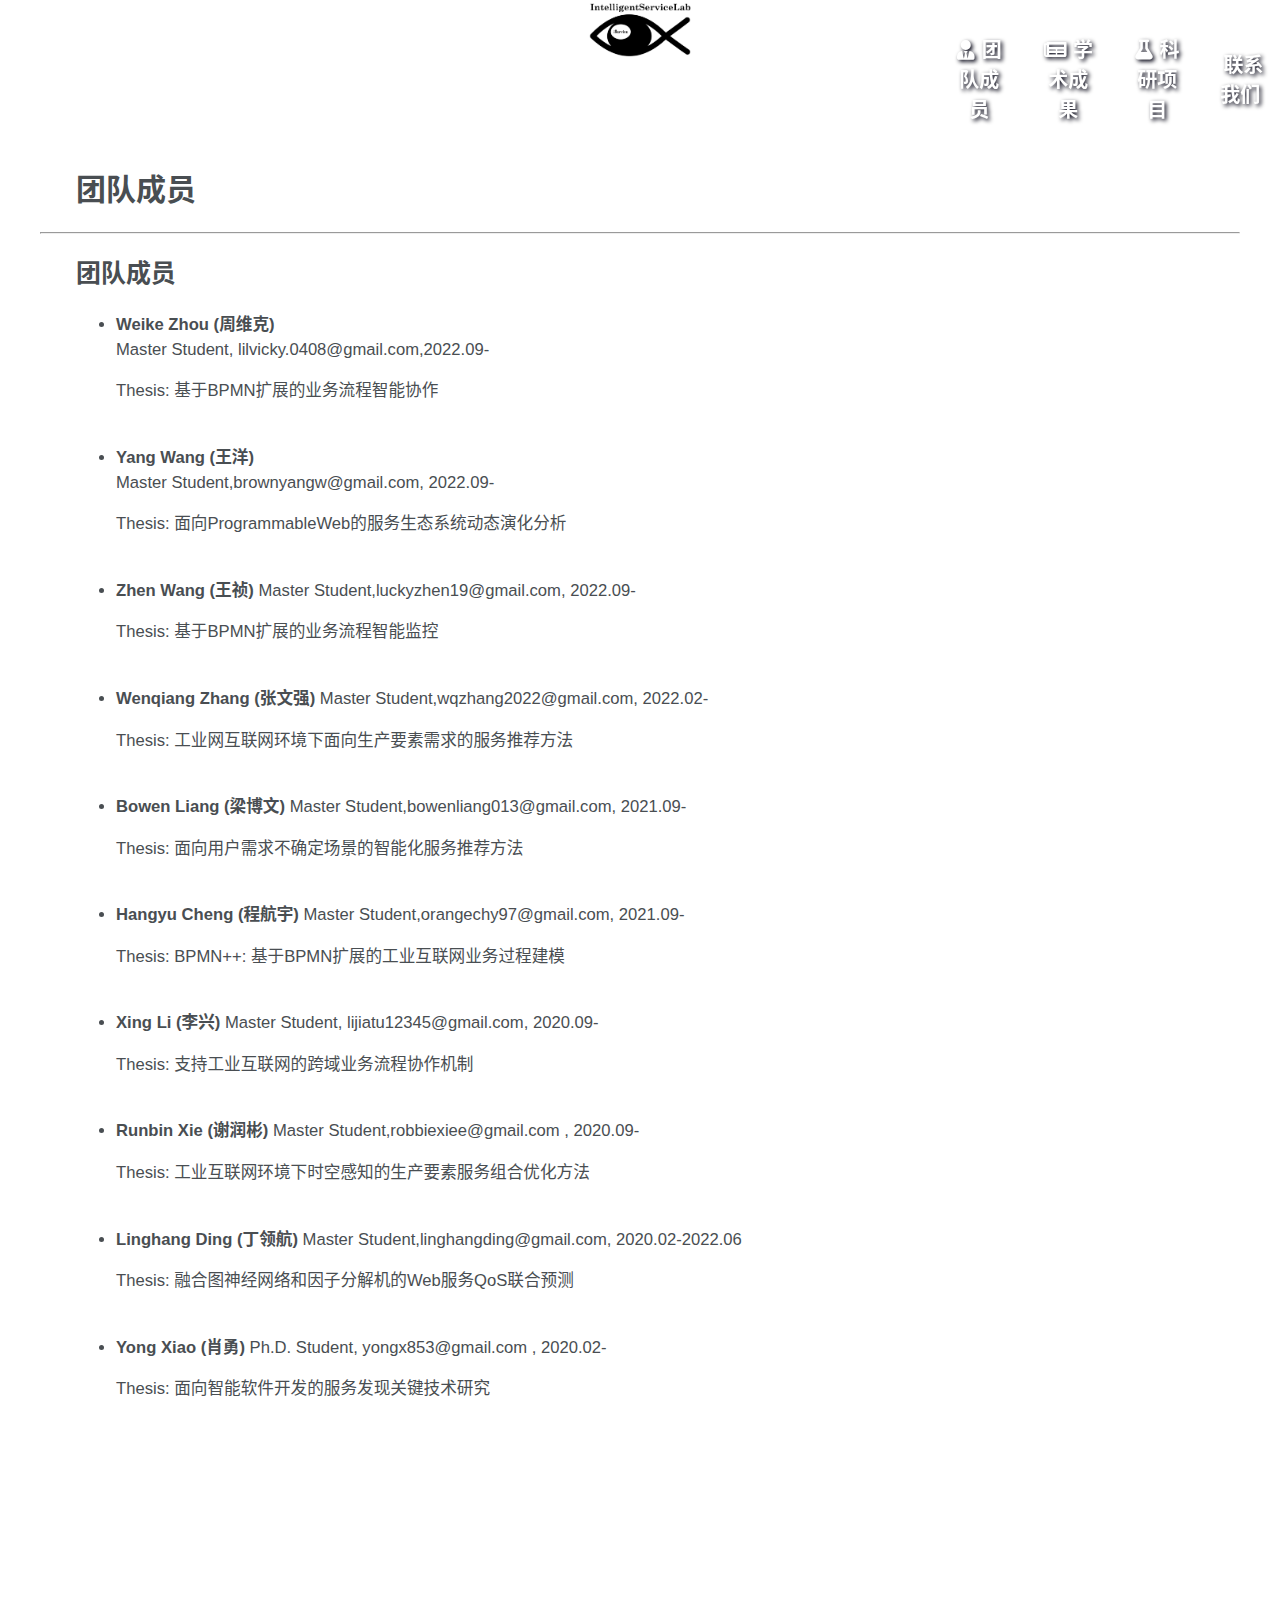
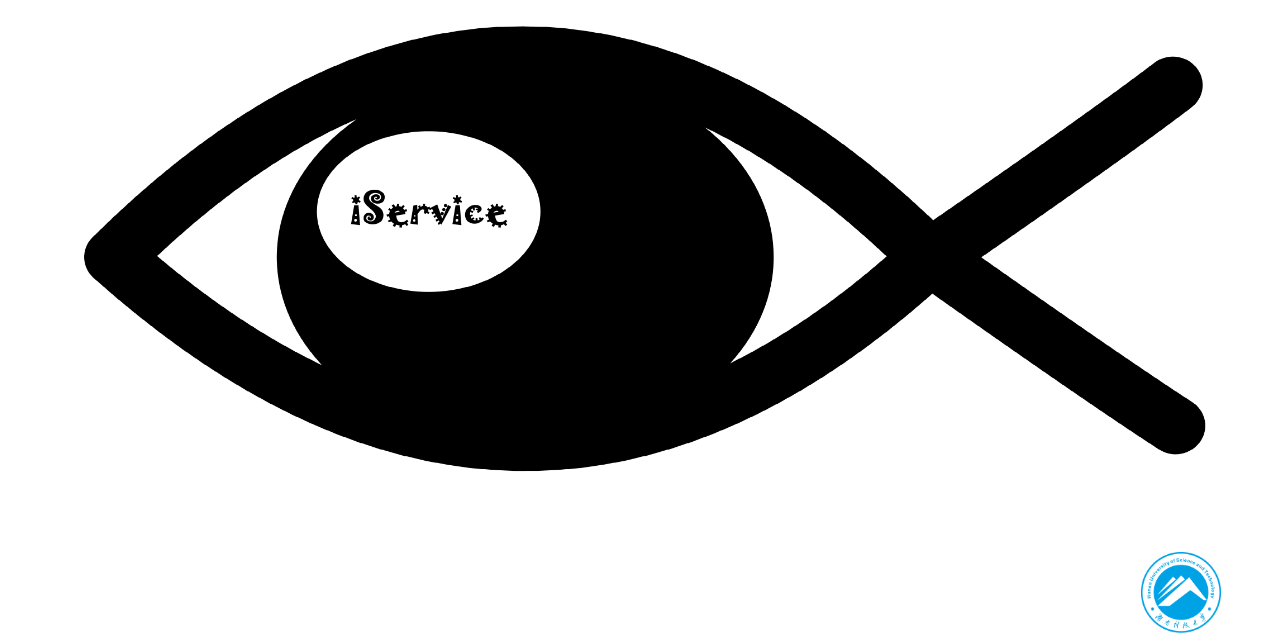
<file: 团队成员/index.html>
<!DOCTYPE html>
<html lang="en">
<head>
    <meta charset="UTF-8">
    <meta http-equiv="X-UA-Compatible" content="IE=edge">
    <meta name="viewport" content="width=device-width, initial-scale=1, maximum-scale=5">
    <title>iService Lab</title>
    <link rel="shortcut icon" href="/img/logo.png">
    <link rel="stylesheet" href="/css/index.css">
    <link rel="stylesheet" href="/css/all.min.css">
    <meta name="generator" content="Hexo 5.1.1">
</head>

<body>
    <header id="page_header">
        <div class="header_wrap" style="text-align: center;">
            <div id="blog_name" >
                <!-- <a class="blog_title" id="site-name" href="/">IntelligentServiceLab</a> -->
                <img src="./../img/微信图片_20230424154057.png" style="width: 110px;"></a>
            </div><button class="menus_icon">
                <div class="navicon"></div>
            </button>
            <ul class="menus_items">
                <li class="menus_item"><a class="site-page" href="/%E5%9B%A2%E9%98%9F%E6%88%90%E5%91%98"> 团队成员</a></li>
                <li class="menus_item"><a class="site-page" href="/%E5%AD%A6%E6%9C%AF%E8%AE%BA%E6%96%87"> 学术成果</a></li>
                <li class="menus_item"><a class="site-page" href="/%E7%A7%91%E7%A0%94%E9%A1%B9%E7%9B%AE"> 科研项目</a></li>
                <li class="menus_item"><a class="site-page" href="/%E8%81%94%E7%B3%BB%E6%88%91%E4%BB%AC"> 联系我们</a></li>
            </ul>
        </div>
    </header>
    <main id="page_main">

        <div class="page" itemscope itemtype="http://schema.org/CreativeWork">
            <h1 class="page-title" >团队成员</h2>
            <hr>
            <div id="markdown-content" style="padding: 0 3.6rem">
            </div>
        </div>
    </main>
    <div class="nav-wrap">
        <div class="nav"><button class="site-nav">
                <div class="navicon"></div>
            </button>
            <ul class="nav_items">
                <li class="nav_item"><a class="site-page" href="/%E5%9B%A2%E9%98%9F%E6%88%90%E5%91%98"> 团队成员</a></li>
                <li class="nav_item"><a class="site-page" href="/%E5%AD%A6%E6%9C%AF%E8%AE%BA%E6%96%87"> 学术成果</a></li>
                <li class="nav_item"><a class="site-page" href="/%E7%A7%91%E7%A0%94%E9%A1%B9%E7%9B%AE"> 科研项目</a></li>
                <li class="nav_item"><a class="site-page" href="/%E8%81%94%E7%B3%BB%E6%88%91%E4%BB%AC"> 联系我们</a></li>
            </ul>
        </div>
        <div class="cd-top">
            <i class="fa fa-arrow-up" aria-hidden="true"></i>
        </div>
    </div>
    <footer id="page_footer">
        <div class="footer_wrap"><a href="https://github.com/IntelligentServiceLab" target="_blank" rel="noopener noreferrer"
                style="text-decoration: none;"><img src="./../img/微信图片_20230424152440.png" style="width: 100px"></a>
            <div style="float:right;"> <a href="https://www.hnust.edu.cn/" target="_blank" rel="noopener noreferrer"
                    style="text-decoration: none;">
                    <img src="./../img/hnust.png" style="width: 80px">
                </a>
            </div>
        </div>
    </footer>
    <script src="/js/jquery.min.js"></script>
    <script src="/js/shwondown.min.js"></script>
    <script src="/js/main.js"></script>
    <script src="/js/add_menu_icon.js"></script>
</body>

</html>

<style type="text/css">
    .grid-container {
        display: grid;
        grid-template-columns: 33.3% 33.3% 33.3%;
        /* background-color: #2196F3;
padding: 10px; */
    }

    .grid-item {
        /* background-color: rgba(255, 255, 255, 0.8); */
        /* border: 1px solid rgba(0, 0, 0, 0.8); */
        padding: 8px;
        margin-bottom: 10px;
        /* font-size: 30px; */
        text-align: center;
    }

    .div-gallery-item-container {
        box-shadow: 10px 10px 5px #888888;
        border-radius: 5px;
        border: 0.7px solid #AAAAAA;
        margin: 5px;
        min-height: 500px;
    }

    .img-gallery {
        border-radius: 5px 5px 0px 0px;
    }

    .div-name {
        margin-top: 3px;
        text-align: left;
    }

    .font-title {
        font-size: 1.22em;
        font-weight: bold;
        padding-left: 10px;
    }

    .font-sub-title {
        font-size: 0.85em;
        padding-left: 10px;
        margin-top: -3px;
        color: #808B96;
    }

    .div-description {
        padding-left: 10px;
        padding-right: 10px;
        margin-top: 8px;
        text-align: left;
        padding-bottom: 5px;
    }

    .font-plain-title {
        font-size: 1.22em;
        font-weight: bold;
    }

    .font-plain-sub-title {
        font-size: 0.85em;
        padding-left: 10px;
        margin-top: -3px;
        color: #808B96;
    }

    .font-plain-description {
        padding-left: 25px;
    }
</style>

<script>
    fetch('团队成员.md')
      .then(response => response.text())
      .then(markdownText => {
        const converter = new showdown.Converter();
        const html = converter.makeHtml(markdownText);
        document.getElementById("markdown-content").innerHTML = html;
      })
      .catch(error => console.log(error));
  </script>
</file>
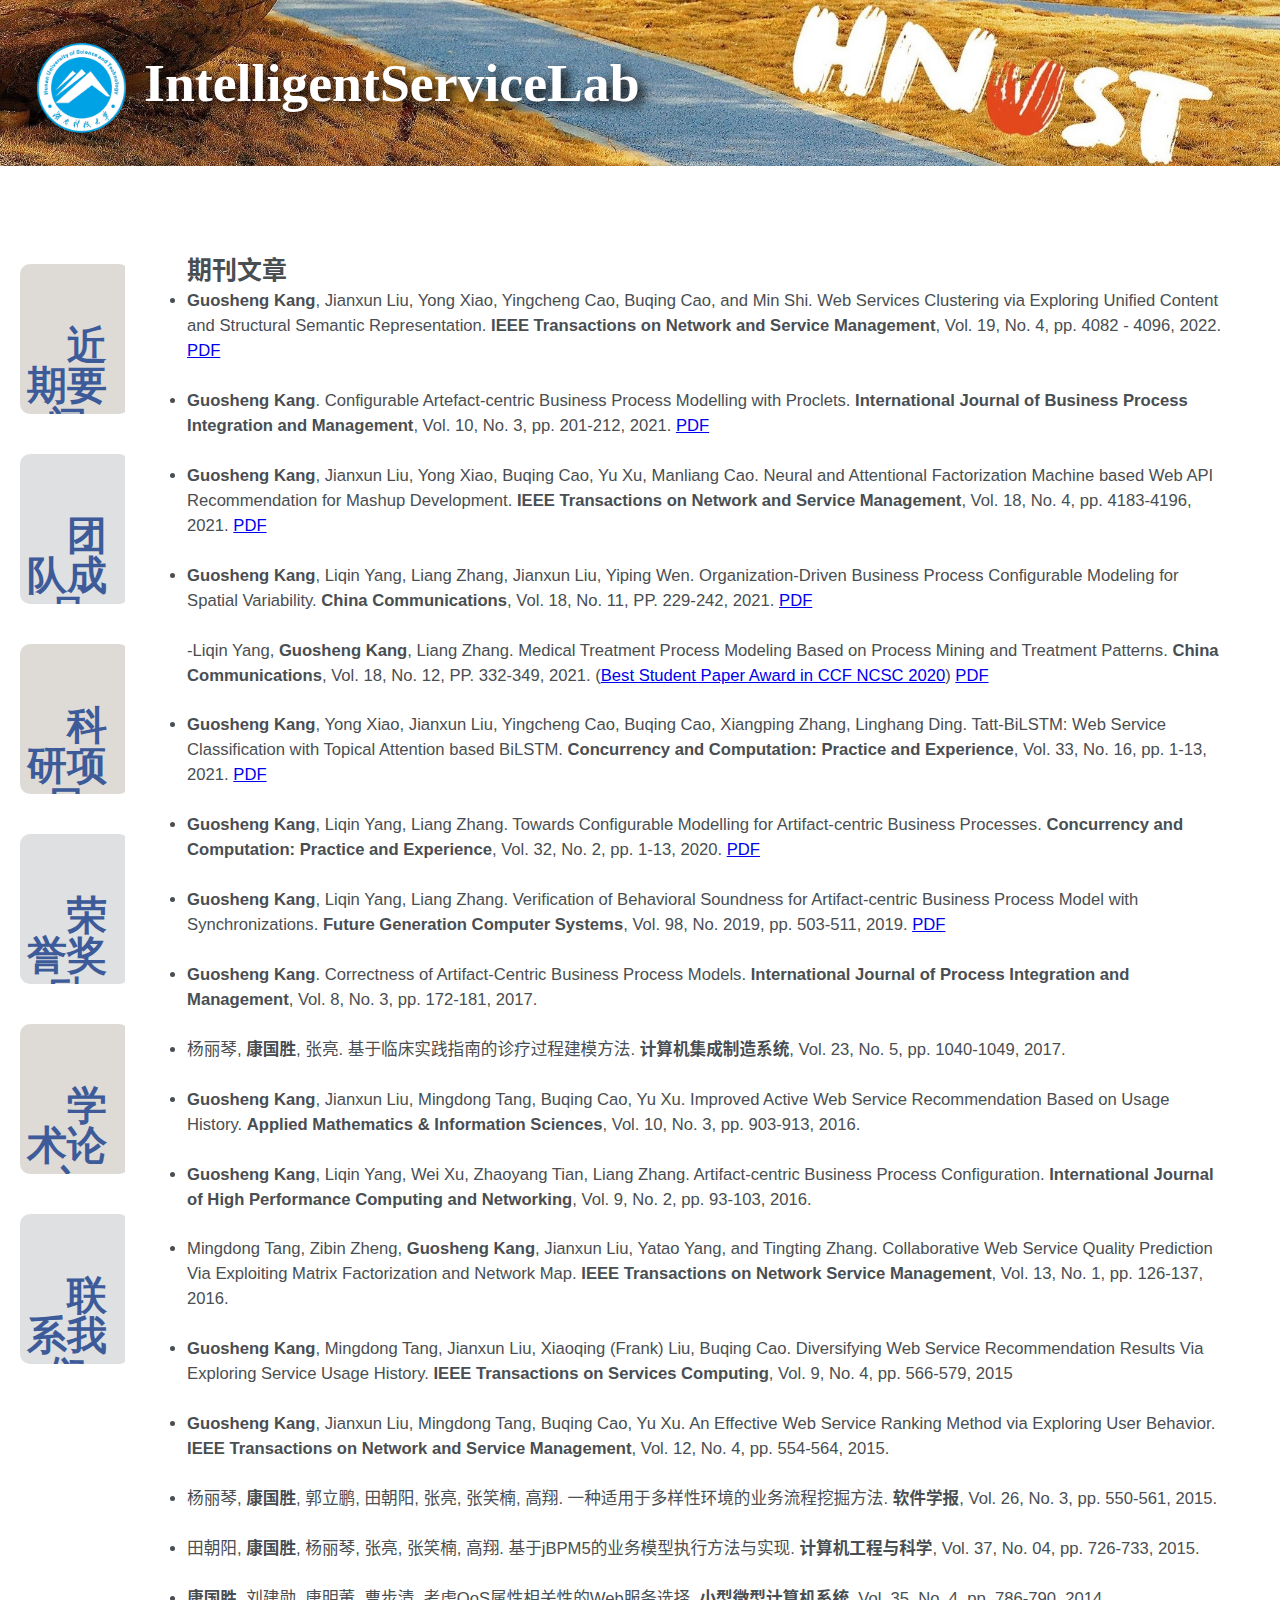
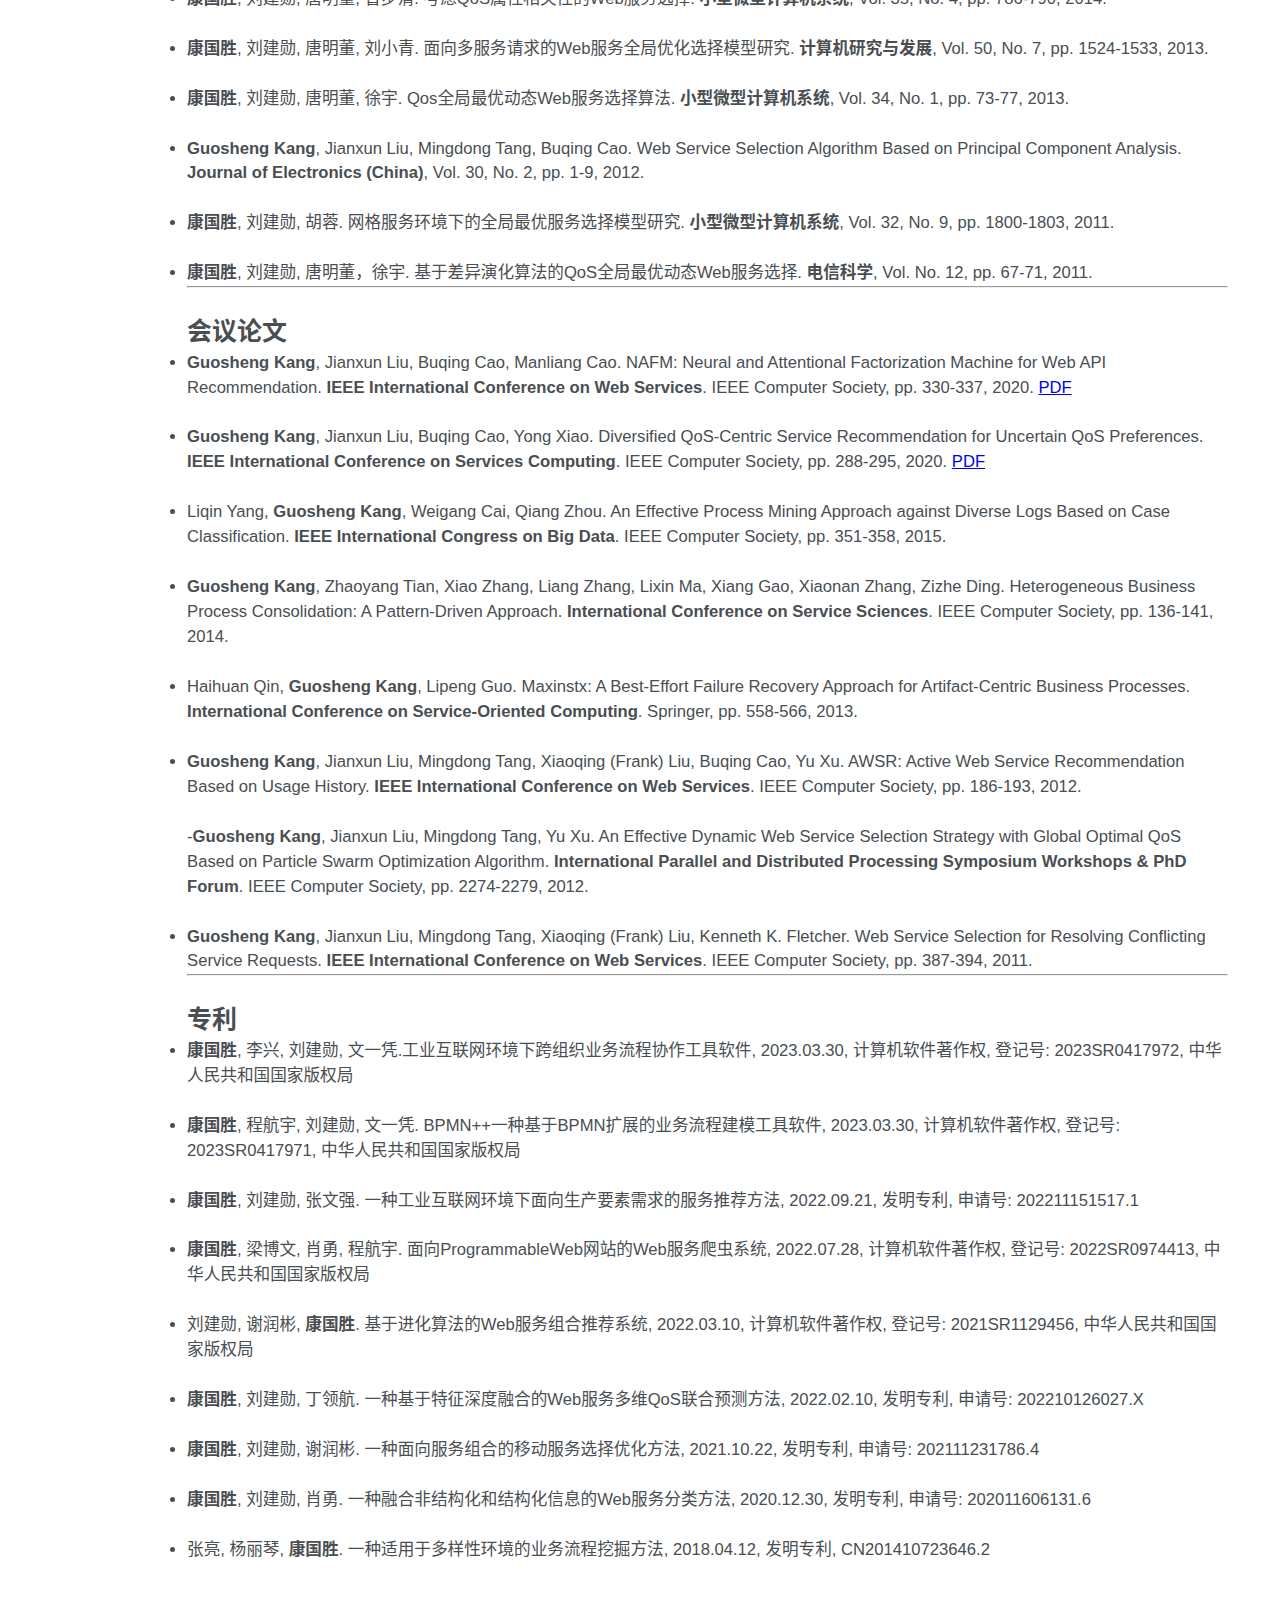
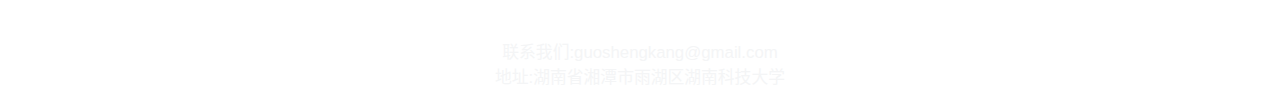
<file: 学术论文/index.html>
<!DOCTYPE html>
<html lang="en">

<head>
    <meta charset="UTF-8">
    <meta http-equiv="X-UA-Compatible" content="IE=edge">
    <meta name="viewport" content="width=device-width, initial-scale=1, maximum-scale=5">
    <title>iService Lab</title>
    <link rel="stylesheet" href=".././css/index.css">
    <link rel="stylesheet" href=".././css/member.css">
    <link rel="stylesheet" href=".././css/all.min.css">
    <link rel="stylesheet" href=".././css/list.css">
    <link rel="stylesheet" href=".././css/navigation.css">
    <meta name="generator" content="Hexo 5.1.1">
</head>
<body>
    <header id="page_header">
        <div class="header_wrap" style="text-align: center;">
            <div id="blog_name" >
                <img src=".././img/bottom.jpg" style="width: 100%;height: 10%;">
                <a class="blog_title" id="site-name" href="./../index.html">IntelligentServiceLab</a>
                <a href="./../index.html"> <img class="first-logo" src="../img/hnust.png" style=""  ></a>
            </div>
            <button class="menus_icon">
                <div class="navicon"></div>
            </button>
            <!--<ul class="menus_items">
                <li class="nav_item"><a class="site-page" href="../团队成员/index.html">团队人员</a></li>
                <li class="nav_item"><a class="site-page" href="../学术论文/index.html">科研成果</a></li>
                <li class="nav_item"><a class="site-page" href="../科研项目/index.html">研究项目</a></li>
                <li class="nav_item"><a class="site-page" href="../荣获奖励/index.html">荣誉奖项</a></li>
                  </ul>-->
        </div>
    </header>
    <div class="main-box">
        <div class="nav"style="width: 20%;">
            <div class="social-btns">
                <a class="btn facebook" href=".././近期要闻/index.html"><i class="fa fa-facebook">近期要闻</i></a>
                <a class="btn twitter" style="background-color: #dee0e1" href=".././团队成员/index.html"><i class="fa fa-twitter">团队成员</i></a>
                <a class="btn google" href=".././科研项目/index.html"><i class="fa fa-google">科研项目</i></a>
                <a class="btn instagram" style="background-color: #dee0e1"href=".././荣获奖励/index.html"><i class="fa fa-instagram">荣誉奖励</i></a>
                <a class="btn pinterest" href=".././学术论文/index.html"><i class="fa fa-pinterest">学术论文</i></a>
                <a class="btn instagram" style="background-color: #dee0e1"href=".././联系我们/index.html"><i class="fa fa-instagram">联系我们</i></a>
            </div>
        </div>
    <main id="page_main">
        <div class="page" itemscope itemtype="http://schema.org/CreativeWork">
                <div id="markdown-content" style="padding: 0 3.6rem">
               </div>
        </div>
    </main>
    </div>
    <footer id="page_footer">
        <div class="footer_wrap">联系我们:guoshengkang@gmail.com</br>
            地址:湖南省湘潭市雨湖区湖南科技大学</div>
    </footer>
    <script src="/js/jquery.min.js"></script>
    <script src="/js/shwondown.min.js"></script>
    <script src="/js/main.js"></script>
    <script src="/js/add_menu_icon.js"></script>
</body>

</html>
<script>
     fetch('学术论文.md')
      .then(response => response.text())
      .then(markdownText => {
        const converter = new showdown.Converter();
        const html = converter.makeHtml(markdownText);
        document.getElementById("markdown-content").innerHTML = html;
      })
      .catch(error => console.log(error));
</script>
</file>
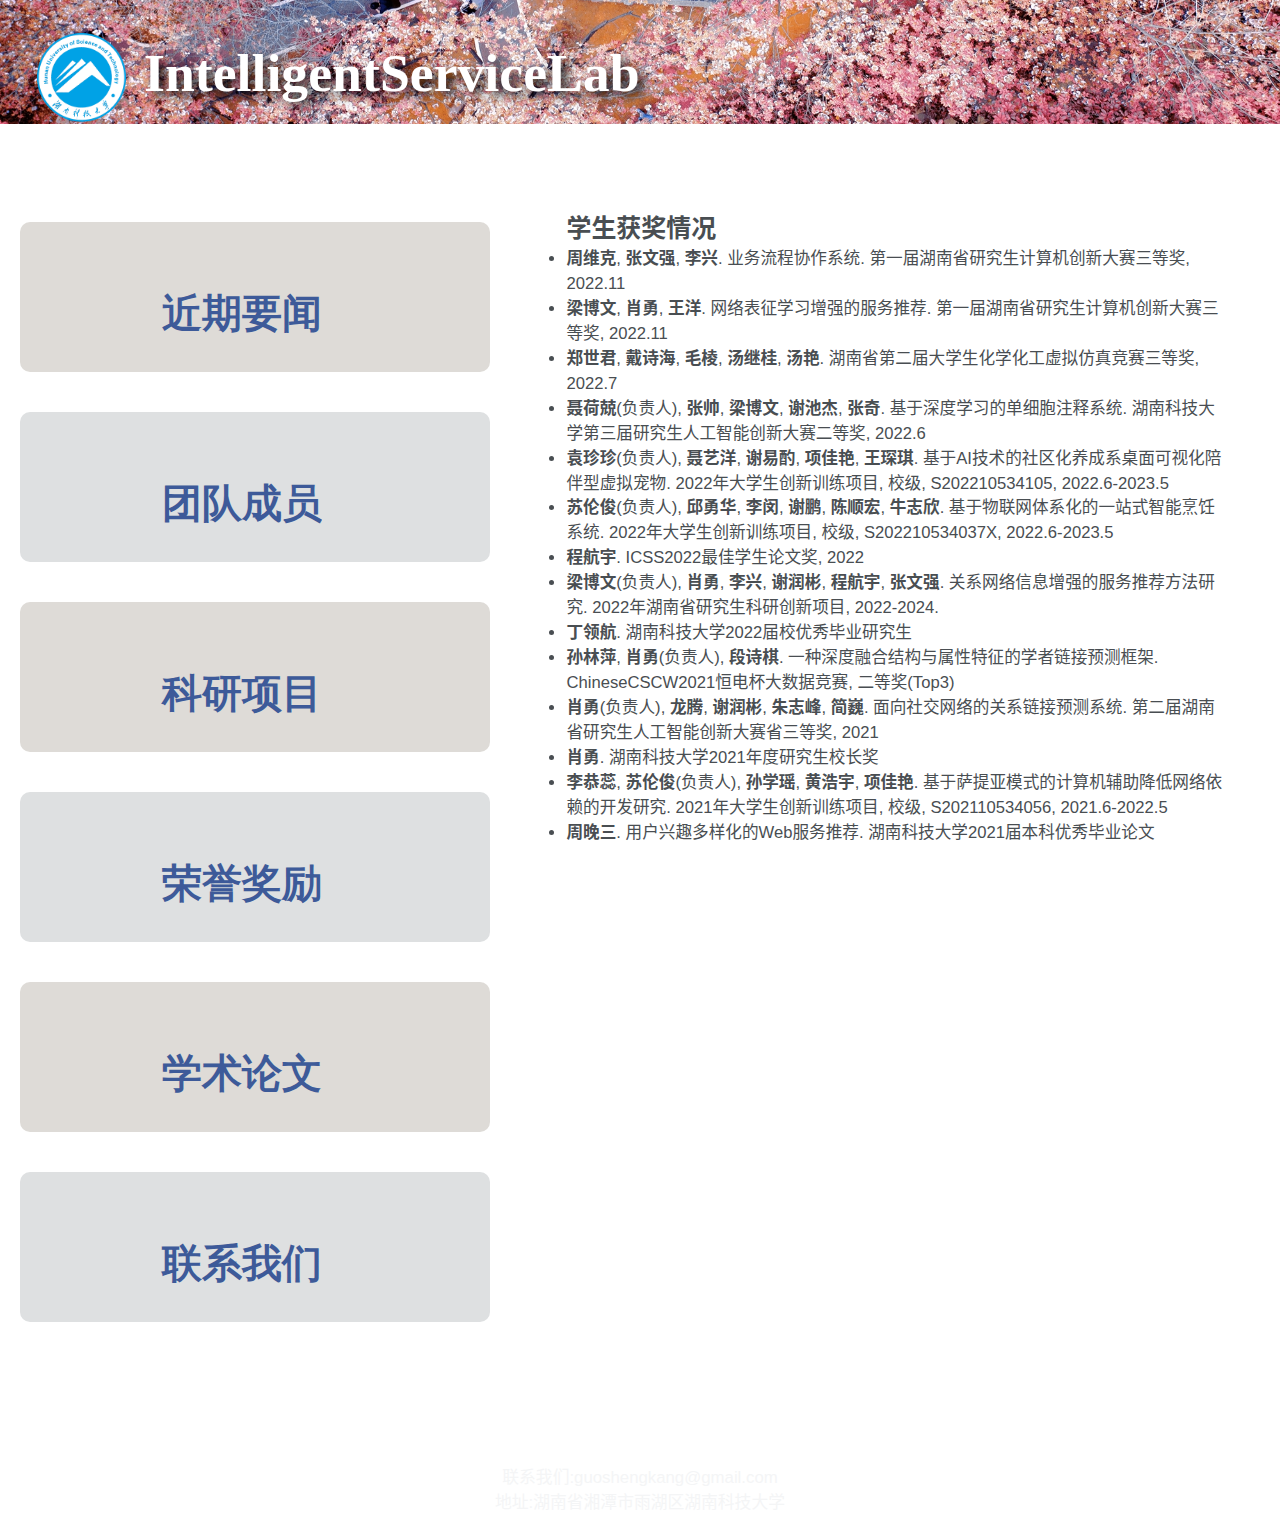
<file: 荣获奖励/index.html>
<!DOCTYPE html>
<html lang="en" xmlns="http://www.w3.org/1999/html">
<head>
    <meta charset="UTF-8">
    <meta http-equiv="X-UA-Compatible" content="IE=edge">
    <meta name="viewport" content="width=device-width, initial-scale=1, maximum-scale=5">
    <title>iService Lab</title>
    <link rel="shortcut icon" href="/img/logo.png">
    <link rel="stylesheet" href=".././css/index.css">
    <link rel="stylesheet" href=".././css/member.css">
    <link rel="stylesheet" href=".././css/all.min.css">
    <link rel="stylesheet" href=".././css/list.css">
    <link rel="stylesheet" href=".././css/navigation.css">
    <meta name="generator" content="Hexo 5.1.1">
</head>
<body>
    <header id="page_header">
        <div class="header_wrap" style="text-align: center;">
            <div id="blog_name" >
                <img src="../img/head.png" style="width: 100%;height: 10%;">
                <a class="blog_title" id="site-name" href="./../index.html">IntelligentServiceLab</a>
                <a href="./../index.html"> <img class="first-logo" src="../img/hnust.png" style=""  ></a>
            </div>
            <button class="menus_icon">
                <div class="navicon"></div>
            </button>
            <!--<ul class="menus_items">
                <li class="nav_item"><a class="site-page" href="../团队成员/index.html">团队人员</a></li>
                <li class="nav_item"><a class="site-page" href="../学术论文/index.html">科研成果</a></li>
                <li class="nav_item"><a class="site-page" href="../科研项目/index.html">研究项目</a></li>
                <li class="nav_item"><a class="site-page" href="../荣获奖励/index.html">荣誉奖项</a></li>
               </ul>-->
        </div>
    </header>
    <div class="main-box">
        <div class="nav">
            <div class="social-btns">
                <a class="btn facebook" href=".././近期要闻/index.html"><i class="fa fa-facebook">近期要闻</i></a>
                <a class="btn twitter" style="background-color: #dee0e1" href=".././团队成员/index.html"><i class="fa fa-twitter">团队成员</i></a>
                <a class="btn google" href=".././科研项目/index.html"><i class="fa fa-google">科研项目</i></a>
                <a class="btn instagram" style="background-color: #dee0e1"href=".././荣获奖励/index.html"><i class="fa fa-instagram">荣誉奖励</i></a>
                <a class="btn pinterest" href=".././学术论文/index.html"><i class="fa fa-pinterest">学术论文</i></a>
                <a class="btn instagram" style="background-color: #dee0e1"href=".././联系我们/index.html"><i class="fa fa-instagram">联系我们</i></a>
            </div>
        </div>
    <main id="page_main">
        <div class="page" itemscope itemtype="http://schema.org/CreativeWork">
            <div id="markdown-content" style="padding: 0 3.6rem">
            </div>
        </div>
    </main>
    </div>
    <footer id="page_footer">
        <div class="footer_wrap">联系我们:guoshengkang@gmail.com</br>
            地址:湖南省湘潭市雨湖区湖南科技大学</div>
    </footer>
    <script src="/js/jquery.min.js"></script>
    <script src="/js/shwondown.min.js"></script>
    <script src="/js/main.js"></script>
    <script src="/js/add_menu_icon.js"></script>
</body>

</html>

<style type="text/css">
    .grid-container {
        display: grid;
        grid-template-columns: 33.3% 33.3% 33.3%;
        /* background-color: #2196F3;
padding: 10px; */
    }

    .grid-item {
        /* background-color: rgba(255, 255, 255, 0.8); */
        /* border: 1px solid rgba(0, 0, 0, 0.8); */
        padding: 8px;
        margin-bottom: 10px;
        /* font-size: 30px; */
        text-align: center;
    }

    .div-gallery-item-container {
        box-shadow: 10px 10px 5px #888888;
        border-radius: 5px;
        border: 0.7px solid #AAAAAA;
        margin: 5px;
        min-height: 500px;
    }

    .img-gallery {
        border-radius: 5px 5px 0px 0px;
    }

    .div-name {
        margin-top: 3px;
        text-align: left;
    }

    .font-title {
        font-size: 1.22em;
        font-weight: bold;
        padding-left: 10px;
    }

    .font-sub-title {
        font-size: 0.85em;
        padding-left: 10px;
        margin-top: -3px;
        color: #808B96;
    }

    .div-description {
        padding-left: 10px;
        padding-right: 10px;
        margin-top: 8px;
        text-align: left;
        padding-bottom: 5px;
    }

    .font-plain-title {
        font-size: 1.22em;
        font-weight: bold;
    }

    .font-plain-sub-title {
        font-size: 0.85em;
        padding-left: 10px;
        margin-top: -3px;
        color: #808B96;
    }

    .font-plain-description {
        padding-left: 25px;
    }
</style>

<script>
    fetch('荣获奖励.md')
      .then(response => response.text())
      .then(markdownText => {
        const converter = new showdown.Converter();
        const html = converter.makeHtml(markdownText);
        document.getElementById("markdown-content").innerHTML = html;
      })
      .catch(error => console.log(error));
  </script>
</file>
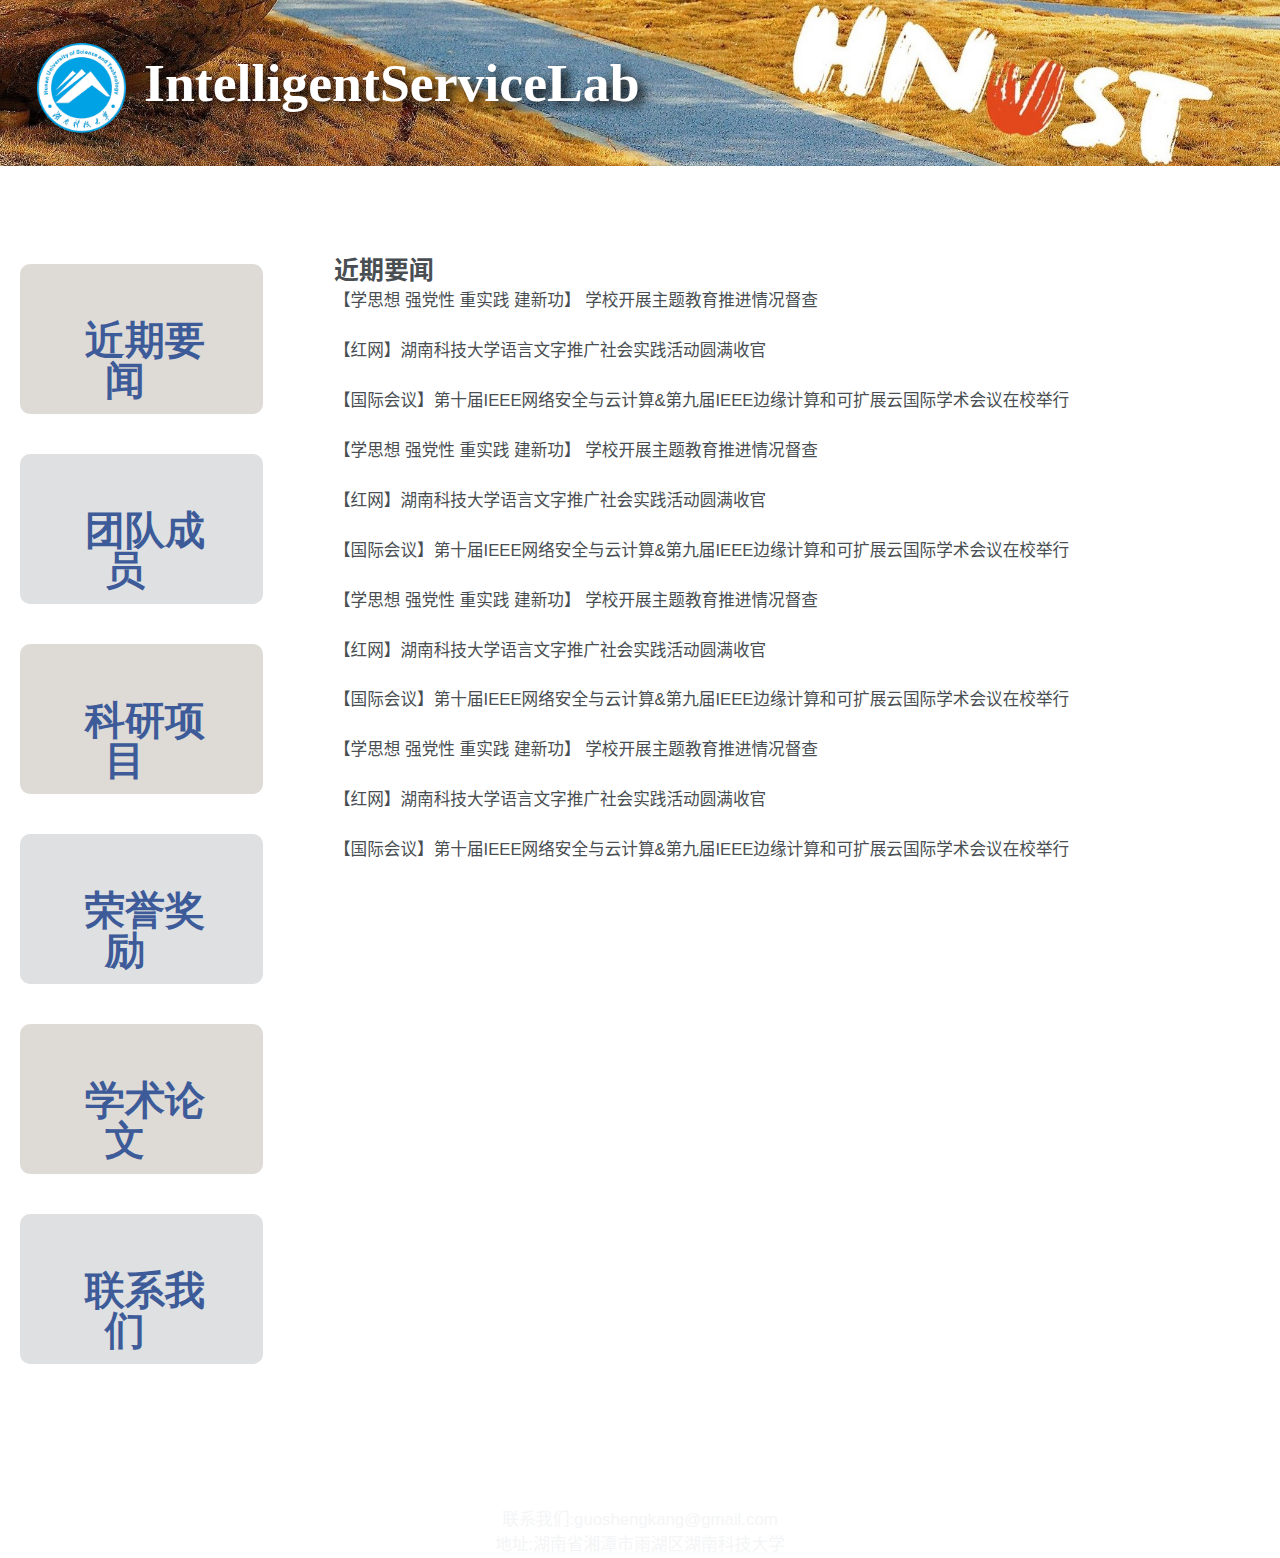
<file: 近期要闻/index.html>
<!DOCTYPE html>
<html lang="en">
<head>
    <meta charset="UTF-8">
    <meta http-equiv="X-UA-Compatible" content="IE=edge">
    <meta name="viewport" content="width=device-width, initial-scale=1, maximum-scale=5">
    <title>iService Lab</title>
    <link rel="shortcut icon" href="/img/logo.png">
    <link rel="stylesheet" href=".././css/index.css">
    <link rel="stylesheet" href=".././css/list.css">
    <link rel="stylesheet" href=".././css/member.css">
    <link rel="stylesheet" href=".././css/all.min.css">
    <link rel="stylesheet" href=".././css/news.css">
    <link rel="stylesheet" href=".././css/navigation.css">
    <link rel="stylesheet" href=".././css/news.css">
    <meta name="generator" content="Hexo 5.1.1">
</head>
<body>
<header id="page_header">
    <div class="header_wrap" style="text-align: center;">
        <div id="blog_name" >
            <img src=".././img/bottom.jpg" style="width: 100%;height: 10%;">
            <a class="blog_title" id="site-name" href="./../index.html">IntelligentServiceLab</a>
            <a href="./../index.html"> <img class="first-logo" src="../img/hnust.png" style=""  ></a>
        </div>
    </div>
</header>
<div class="main-box">
    <div class="nav"style="width:20%;">
        <div class="social-btns">
            <a class="btn facebook" href=".././近期要闻/index.html"><i class="fa fa-facebook">近期要闻</i></a>
            <a class="btn twitter" style="background-color: #dee0e1" href=".././团队成员/index.html"><i class="fa fa-twitter">团队成员</i></a>
            <a class="btn google" href=".././科研项目/index.html"><i class="fa fa-google">科研项目</i></a>
            <a class="btn instagram" style="background-color: #dee0e1"href=".././荣获奖励/index.html"><i class="fa fa-instagram">荣誉奖励</i></a>
            <a class="btn pinterest" href=".././学术论文/index.html"><i class="fa fa-pinterest">学术论文</i></a>
            <a class="btn instagram" style="background-color: #dee0e1"href=".././联系我们/index.html"><i class="fa fa-instagram">联系我们</i></a>
        </div>
    </div>
    <main id="page_main" style="width: 75%;">
        <div class="page" itemscope itemtype="http://schema.org/CreativeWork">
            <div id="markdown-content" style="padding: 0 3.6rem">
            </div>
        </div>
    </main>
</div>
<footer id="page_footer">
    <div class="footer_wrap">联系我们:guoshengkang@gmail.com</br>
        地址:湖南省湘潭市雨湖区湖南科技大学</div>
</footer>
<script src="/js/jquery.min.js"></script>
<script src="/js/shwondown.min.js"></script>
<script src="/js/main.js"></script>
<script src="/js/add_menu_icon.js"></script>
</body>
</html>
<script>
    fetch('近期要闻.md')
        .then(response => response.text())
        .then(markdownText => {
            const converter = new showdown.Converter();
            const html = converter.makeHtml(markdownText);
            document.getElementById("markdown-content").innerHTML = html;
        })
        .catch(error => console.log(error));
</script>
</file>
<file: css/index.css>
body {
  /*background-colo*: #fff;*/
  /*background-image: url("../img/HNUST.jpg");*/
  background-size: 100px;
}
.side-card {
  background-color: #f8f9f9;
  /*border-radius: 3px;*/
}
.page {
  /*border-radius: 3px;*/
}
.author-bio {
  text-align: center;
}
.page pre,
.page .highlight {
  overflow: auto;
  margin: 0 0 1rem;
  padding: 0;
  background: #f8f8f8;
  color: #525252;
  font-size: 1.6rem;
  clear: both;
}
figure.highlight {
  position: relative;
}
.page .highlight code {
  padding: 0.2rem 0.3rem;
  word-wrap: break-word;
  font-size: 1.6rem !important;
}
.page pre {
  padding: 10px 20px;
}
.page pre code {
  padding: 0;
  background: none;
  color: #525252;
  text-shadow: none;
}
.page .highlight {
  position: relative;
  /*border-radius: 1px;*/
}
.page .highlight pre {
  margin: 0;
  padding: 8px 0;
  border: none;
}
.page .highlight .line::selection {
  background: rgba(128,203,196,0.251);
  color: #525252;
}
.page .highlight .line.marked {
  background-color: rgba(128,203,196,0.251);
}
.page .highlight table {
  position: relative;
  margin: 0;
  width: auto;
  border: none;
}
.page .highlight td {
  padding: 0;
  border: none;
}
.page .highlight .gutter pre {
  padding-right: 0.8rem;
  padding-left: 0.7rem;
  background-color: #f8f8f8;
  color: #cfd8dc;
  text-align: right;
}
.page .highlight .code pre {
  padding-right: 0.5rem;
  padding-left: 0.5rem;
  width: 100%;
  background-color: #f8f8f8;
}
.page .highlight .line {
  height: 1rem;
}
.page .gutter {
  user-select: none;
  -webkit-user-select: none;
  -moz-user-select: none;
  -ms-user-select: none;
}
.page .gist table {
  width: auto;
}
.page .gist table td {
  border: none;
}
.page pre .deletion {
  background: #fdd;
}
.page pre .addition {
  background: #dfd;
}
.page pre .meta {
  color: #7c4dff;
}
.page pre .comment {
  color: rgba(144,164,174,0.565);
}
.page pre .comment::selection {
  background: rgba(128,203,196,0.251);
  color: #525252;
}
.page pre .variable,
.page pre .attribute,
.page pre .regexp,
.page pre .ruby .constant,
.page pre .xml .tag .title,
.page pre .xml .pi,
.page pre .xml .doctype,
.page pre .html .doctype,
.page pre .css .id,
.page pre .tag .name,
.page pre .css .class,
.page pre .css .pseudo {
  color: #e53935;
}
.page pre .variable::selection,
.page pre .attribute::selection,
.page pre .regexp::selection,
.page pre .ruby .constant::selection,
.page pre .xml .tag .title::selection,
.page pre .xml .pi::selection,
.page pre .xml .doctype::selection,
.page pre .html .doctype::selection,
.page pre .css .id::selection,
.page pre .tag .name::selection,
.page pre .css .class::selection,
.page pre .css .pseudo::selection {
  background: rgba(128,203,196,0.251);
  color: #525252;
}
.page pre .tag {
  color: #c62641;
}
.page pre .tag::selection {
  background: rgba(128,203,196,0.251);
  color: #525252;
}
.page pre .number,
.page pre .preprocessor,
.page pre .literal,
.page pre .params,
.page pre .constant,
.page pre .command {
  color: #f76d47;
}
.page pre .number::selection,
.page pre .preprocessor::selection,
.page pre .literal::selection,
.page pre .params::selection,
.page pre .constant::selection,
.page pre .command::selection {
  background: rgba(128,203,196,0.251);
  color: #525252;
}
.page pre .built_in {
  color: #ffb62c;
}
.page pre .built_in::selection {
  background: rgba(128,203,196,0.251);
  color: #525252;
}
.page pre .ruby .class .title,
.page pre .css .rules .attribute,
.page pre .string,
.page pre .value,
.page pre .inheritance,
.page pre .header,
.page pre .ruby .symbol,
.page pre .xml .cdata,
.page pre .special,
.page pre .number,
.page pre .formula {
  color: #0086b3;
}
.page pre .ruby .class .title::selection,
.page pre .css .rules .attribute::selection,
.page pre .string::selection,
.page pre .value::selection,
.page pre .inheritance::selection,
.page pre .header::selection,
.page pre .ruby .symbol::selection,
.page pre .xml .cdata::selection,
.page pre .special::selection,
.page pre .number::selection,
.page pre .formula::selection {
  background: rgba(128,203,196,0.251);
  color: #525252;
}
.page pre .keyword,
.page pre .title,
.page pre .css .hexcolor {
  color: #c62641;
}
.page pre .keyword::selection,
.page pre .title::selection,
.page pre .css .hexcolor::selection {
  background: rgba(128,203,196,0.251);
  color: #525252;
}
.page pre .function,
.page pre .python .decorator,
.page pre .python .title,
.page pre .ruby .function .title,
.page pre .ruby .title .keyword,
.page pre .perl .sub,
.page pre .javascript .title,
.page pre .coffeescript .title {
  color: #6182b8;
}
.page pre .function::selection,
.page pre .python .decorator::selection,
.page pre .python .title::selection,
.page pre .ruby .function .title::selection,
.page pre .ruby .title .keyword::selection,
.page pre .perl .sub::selection,
.page pre .javascript .title::selection,
.page pre .coffeescript .title::selection {
  background: rgba(128,203,196,0.251);
  color: #525252;
}
.page pre .tag .attr,
.page pre .javascript .function {
  color: #7c4dff;
}
.page pre .tag .attr::selection,
.page pre .javascript .function::selection {
  background: rgba(128,203,196,0.251);
  color: #525252;
}
* {
  -webkit-text-size-adjust: none;
}
html {
  height: 100%;
  margin: 0;
  font-size: 62.5%;
  -webkit-font-smoothing: antialiased;
  box-sizing: border-box;
}
body {
  height: 100%;
  margin: 0;
  padding: 0;
  color: #494e52;
  font-size: 1.6em;
  line-height: 1.5;
  font-family: "Open Sans Regular", -apple-system, "Helvetica Neue", Helvetica, "Nimbus Sans L", Arial, "Liberation Sans", "PingFang SC", "Hiragino Sans GB", "Noto Sans CJK SC", "Source Han Sans SC", "Source Han Sans CN", "Micro YaHei", "Wenquanyi Micro Hei", "WenQuanYi Zen Hei", "ST Heiti", "Microsoft Yahei", "WenQuanYi Zen Hei Sharp", sans-serif;
  scroll-behavior: smooth;
}
a,
span,
.btn {
  font-family: "Open Sans Regular", -apple-system, "Helvetica Neue", Helvetica, "Nimbus Sans L", Arial, "Liberation Sans", "PingFang SC", "Hiragino Sans GB", "Noto Sans CJK SC", "Source Han Sans SC", "Source Han Sans CN", "Micro YaHei", "Wenquanyi Micro Hei", "WenQuanYi Zen Hei", "ST Heiti", "Microsoft Yahei", "WenQuanYi Zen Hei Sharp", sans-serif;
}
img {
  max-width: 100%;
}
blockquote {
  position: relative;
  color: #999;
  font-weight: 400;
  background-color: #f7f7f7;
  border-left: 5px solid #777;
  padding: 1rem 1rem 1rem 1.5rem;
  margin: 1rem 3rem 1rem 2rem;
}
blockquote p {
  margin: 0;
}
#page_header {
  position: relative;
  background-repeat:repeat-x;
  -webkit-animation: intro 0.3s both;
  animation: intro 0.3s both;
  -webkit-animation-delay: 0.15s;
  animation-delay: 0.15s;
  z-index: 20;
}
.header_wrap {
  background-repeat:repeat-x;
  max-width: 2000px;
  /*padding: 1.6rem 2rem 6rem;*/
  font-size: 2rem;
}
.first-image{
  height: 930px;
}
.all{
  width:100%;
  height: 930px;
  margin: 0 auto;
  box-sizing: border-box;
  overflow: hidden;/* 超出隐藏 */
}
.all .logo{
  height: 930px;
  width: 10000px;
  animation: name 15s infinite alternate linear;/* 调用动画name 执行时间15s 循环 反向播放 匀速播放 */
}
.all .logo img{
  width: 2000px;
  height: 80px;
  float: left;
}

.show-box{
  height: 930px;
}

#blog_name {
  max-width: 100%;
  position: relative;
  top: 0%;
  left: 0%;
}
.background{
  max-width: 100%;
  min-width: 100%;
  height: auto;
}
.first-logo{
  position: relative;
  left: -120%;
  width: 7vw;
  height: 7vw;
}
#blog_name a{
  position: absolute;
  top: 25%;
  left: 10%;
  display: inline;
  margin: 0 1.6rem;
  padding: 0 0;
  color: #ffffff;
  font-weight: bold;
  text-decoration: none;
  -webkit-transition: all 0.2s ease-in-out;
  transition: all 0.2s ease-in-out;
  font-family: "微软雅黑";
  font-size: 4.2vw;
  text-shadow: #000 0.1em 0.1em 0.2em;
}
#blog_name a:hover {
  color: rgba(19, 19, 18, 0.98);
}
#markdown-content{
  font-size:1.3vw;
  height: 100%;
}
@media (max-width: 34em) {
  .menus-open .menus_items {
    visibility: visible;
    opacity: 1;
    pointer-events: auto;
  }
  .menus_items {
    visibility: hidden;
    opacity: 0;
    position: absolute;
    right: 10px;
    margin: 0;
    box-shadow: rgba(0,0,0,0.25) 0px 0px 10px;
    padding: 5px;
    border-width: 1px;
    border-style: solid;
    border-color: #f2f3f3;
    border-image: initial;
    border-radius: 4px;
    background: #fff;
    list-style: none;
    transition: all ease-in-out 0.2s;
    pointer-events: none;
  }
  .menus_items::before {
    display: block;
    content: "";
    position: absolute;
    top: -10px;
    left: calc(50% + 15px);
    width: 0px;
    z-index: 0;
    border-style: solid;
    border-width: 0px 10px 10px;
    border-color: #fff transparent;
  }
  .menus_items li {
    display: block;
    border-bottom: 1px solid #f2f3f3;

  }
  .menus_items li a {

    display: block;
    color: #7a8288;
    font-size: 1.6rem;
    margin: 0px;
    padding: 8px 15px;
    text-decoration: none;
    transition: all 0.2s ease-in-out 0s;
  }
}
.menus_icon {
  display: inline-block;
  position: absolute;
  right: 30px;
  top: 22px;
  height: 30px;
  width: 30px;
  background-color: #7a8288;
  color: #fff;
  cursor: pointer;
  padding: 0px 0.3rem;
  border-width: 0px;
  outline: none;
}
.menus-open .navicon {
  background: transparent;
}
.menus-open .navicon::before {
  transform-origin: 50% 50%;
  top: 0px;
  left: -3px;
  width: 25px;
  transform: rotate3d(0, 0, 1, 45deg);
}
.menus-open .navicon::after {
  transform-origin: 50% 50%;
  top: 0px;
  left: -3px;
  width: 25px;
  transform: rotate3d(0, 0, 1, -45deg);
}
@media (min-width: 34em) {
  .menus_items {
    display: inline-block;
    list-style-type: none;
    margin: 0;
    clear: both;
    position: fixed;
    top:3%;
    left: 70%;
  }
  .menus_items li {
    display: table-cell;
    vertical-align: middle;
  }
  .menus_items li a {
    text-shadow: #001 0.1em 0.1em 0.2em;
    position: relative;
    display: block;
    margin: 0 1.6rem;
    padding: 0.8rem 0;
    color: #ffffff;
    font-size: 20px ;
    font-weight: bold;
    text-decoration: none;
  }
  .menus_items li a::before {
    content: "";
    position: absolute;
    left: 0;
    bottom: 0;
    height: 4px;
    background: #14446a;
    width: 100%;
    -webkit-transition: all 0.2s ease-in-out;
    transition: all 0.2s ease-in-out;
    -webkit-transform: scaleX(0);
    -ms-transform: scaleX(0);
    transform: scaleX(0);
  }
  .menus_items li a:hover {
    color: #151414;
    font-weight: bold;
  }
  .menus_items li a:hover::before {
    -webkit-transform: scaleX(1);
    -ms-transform: scaleX(1);
    transform: scaleX(1);
  }
  .menus_icon {
    display: none;
  }
}
#page_main {
  min-height: 72%;
  margin-left: auto;
  margin-right: auto;
  clear: both;
  margin-top: 7.8rem;
  margin-bottom: 6.4rem;
  padding-left: 1.6rem;
  padding-right: 1.6rem;
  animation: intro 0.3s both;
  animation-delay: 0.35s;
}
#page_main::after {
  clear: both;
  content: "";
  display: table;
}
.page-title {
  font-size: 3rem;
  padding: 0 1.2rem;
}
.container{

}
.page article {
  padding-left: 1.2rem;
  padding-right: 1.2rem;
}
.page article h1 {
  font-size: 3rem;
}
.page article h2 {
  font-size: 3rem;
}
.page article h3 {
  font-size: 2.6rem;
  margin-block-end: 0.5em;
}
.page article p {
  margin-block-start: 0em;
}
.page article li {
  font-size: 1.8rem;
}
.page article a {
  /*color: #2196f3;*/
  text-decoration: none;
  -webkit-transition: all 0.2s ease-in-out;
  transition: all 0.2s ease-in-out;
}
.page article a:hover {
  font-weight: bold;
  color: #1353d7;
}
.page article .highlight {
  overflow: auto;
  margin: 0 0 1rem;
  padding: 0;
  background: #f8f8f8;
  color: #525252;
  line-height: 20px;
}
.page article .gutter pre {
  padding-right: 0.8rem;
  padding-left: 0.7rem;
  background-color: #f8f8f8;
  color: #cfd8dc;
  text-align: right;
}
.page article code {
  font-family: "Open Sans Regular", -apple-system, "Helvetica Neue", Helvetica, "Nimbus Sans L", Arial, "Liberation Sans", "PingFang SC", "Hiragino Sans GB", "Noto Sans CJK SC", "Source Han Sans SC", "Source Han Sans CN", "Micro YaHei", "Wenquanyi Micro Hei", "WenQuanYi Zen Hei", "ST Heiti", "Microsoft Yahei", "WenQuanYi Zen Hei Sharp", sans-serif;
  padding: 0.2rem 0.3rem;
  background: rgba(27,31,35,0.05);
  word-wrap: break-word;
}
@media screen and (min-width: 66.67em) {
  #page_main {
    max-width: 1200px;
  }
}
@media (min-width: 34em) {
  .page {
    width: 100%;
    float: right;
    margin-right: 0;
    /*-webkit-box-shadow: 0 4px 8px 6px rgba(7,17,27,0.06);
    box-shadow: 0 4px 8px 6px rgba(7,17,27,0.06);*/
  }
  .page .page-title {
    padding: 0 3.6rem;
  }
  .page article {
    padding: 0 3.6rem 3.6rem;
  }
}
.side-card {
  clear: both;
  margin-bottom: 1.6rem;
  -webkit-transform: translate3d(0, 0, 0);
  transform: translate3d(0, 0, 0);
}
.side-card .card-wrap {
  padding-left: 10px;
}
.side-card img {
  width: 100%;
}
.side-card p,
.side-card li {
  font-size: 1.4rem;
  line-height: 1.5;
}
.author-avatar {
  display: table-cell;
  vertical-align: top;
  width: 40px;
  height: 40px;
}
.author-avatar img {
  width: 100%;
  max-width: 110px;
  border-radius: 50%;
}
.author-discrip {
  display: table-cell;
  vertical-align: top;
  padding-left: 15px;
  padding-right: 15px;
  line-height: 1;
}
.author-discrip h3 {
  margin: 0px;
  font-size: 2.2rem;
  text-align: center;
  font-weight: bold;
}
.author-discrip .author-bio {
  font-size: 1.2rem;
  margin: 0.3rem 0;
}
.author-links {
  display: table-cell;
  position: relative;
  vertical-align: top;
  z-index: 10;
  cursor: pointer;
}
.author-links li {
  white-space: nowrap;
  margin-bottom: 0.5em;
}
.author-links a {
  margin-bottom: 5px;
  padding-right: 5px;
  padding-top: 2px;
  padding-bottom: 2px;
  color: inherit;
  font-size: 1.4rem;
  text-decoration: none;
}
.author-links button {
  margin-bottom: 0px;
}
.btn {
  display: inline-block;
  margin-bottom: 0.25em;
  font-size: 0.75em;
  font-weight: bold;
  text-align: center;
  background-color: #7a8288;
  cursor: pointer;
  color: #fff !important;
  padding: 0.6em 1em;
  text-decoration: none;
  border-radius: 4px;
  border-width: 0px !important;
  border-style: initial !important;
  border-color: initial !important;
  border-image: initial !important;
}
.btn:hover {
  background-color: #333;
}
.m-social-links {
  background-color: #fff;
  color: #7a8288 !important;
  border-width: 1px !important;
  border-style: solid !important;
  border-color: #bdc1c4 !important;
  border-image: initial !important;
}
.m-social-links:hover {
  color: #fff !important;
}
.social-icons {
  visibility: hidden;
  opacity: 0;
  position: absolute;
  right: 0;
  width: 115px;
  margin-top: 15px;
  padding-top: 8px;
  padding-left: 10px;
  list-style-type: none;
  border: 1px solid #f2f3f3;
  border-radius: 4px;
  background: #fff;
  z-index: -1;
  box-shadow: 0 0 10px rgba(0,0,0,0.25);
  cursor: default;
  transition: all ease-in-out 0.2s;
}
.social-icons::before {
  display: block;
  content: "";
  position: absolute;
  top: -10px;
  left: calc(50% + 15px);
  width: 0px;
  z-index: 0;
  border-style: solid;
  border-width: 0px 10px 10px;
  border-color: #fff transparent;
  transition: all 0.2s ease-in-out;
}
.social-icons a {
  font-size: 1.7rem;
}
.social-icons li {
  display: inline-block;
}
.social-icons .fa,
.social-icons .fas,
.social-icons .fab {
  display: inline-block;
  font-size: inherit;
  text-rendering: auto;
  -webkit-font-smoothing: antialiased;
  -moz-osx-font-smoothing: grayscale;
  color: #000;
  width: 1.28571em;
  text-align: center;
  -webkit-transition: all 0.2s ease-in-out;
  transition: all 0.2s ease-in-out;
}
.social-icons .fa:hover,
.social-icons .fas:hover,
.social-icons .fab:hover {
  color: #c62641;
}
.is-open .social-icons {
  visibility: visible;
  opacity: 1;
}
.social-links {
  display: none;
  list-style-type: none;
  cursor: default;
  -webkit-transition: all 0.2s ease-in-out;
  transition: all 0.2s ease-in-out;
}
.social-links .e-social-link {
  color: #000;
}
.social-links .e-social-link .fa,
.social-links .e-social-link .fas,
.social-links .e-social-link .fab {
  padding-right: 0.5rem;
}
.social-links .e-social-link:hover span {
  text-decoration: underline;
}
.cv-links {
  color: #096494 !important;
  display: inline-block;
  position: relative;
  font-size: 1.4rem;
  margin-left: 5.5rem;
}
.cv-links i {
  text-decoration: underline;
}
.cv-links i::before {
  margin-right: 0.5rem;
}
@media (min-width: 66.67em) {
  .side-card {
    padding-right: 0;
  }
}
@media (min-width: 34em) {
  .side-card {
    width: 15.25424%;
    min-width: 165px;
    float: left;
    margin-right: 1.69492%;
    opacity: 0.95;
    -webkit-transition: opacity 0.2s ease-in-out;
    transition: opacity 0.2s ease-in-out;
    -webkit-box-shadow: 0 4px 8px 6px rgba(7,17,27,0.06);
    box-shadow: 0 4px 8px 6px rgba(7,17,27,0.06);
  }
  .side-card .card-wrap {
    padding: 10px 10px 10px 17px;
  }
  .sticky {
    clear: both;
    position: -webkit-sticky;
    position: sticky;
    top: 2em;
  }
  .sticky>* {
    display: block;
  }
  .author-avatar {
    display: block;
    width: auto;
    height: auto;
    text-align: center;
  }
  .author-avatar img {
    padding: 5px;
    border: 1px solid #f2f3f3;
  }
  .author-discrip {
    display: block;
    width: 100%;
    padding-left: 0;
    padding-right: 0;
    color: #000;
  }
  .author-discrip .author-bio {
    font-size: 1.4rem;
    margin-top: 8px;
    margin-bottom: 10px;
  }
  .author-links {
    display: block;
  }
  .social-icons {
    display: block;
    visibility: visible;
    opacity: 1;
    position: relative;
    width: auto;
    margin: 0;
    padding: 0;
    border: 0;
    background: transparent;
    box-shadow: none;
  }
  .social-icons::before {
    content: none;
  }
  .m-social-links {
    display: none;
  }
  .social-links {
    display: block;
    margin-top: 0.8rem;
    margin-bottom: 1.6rem;
    padding: 0;
  }
  .cv-links {
    margin: 0;
  }
}
.introImg_container{
  position: relative;
  top:-40px;
  margin-inline:70px;
}
.introImg{
  height: 250px;
  width: 250px;
}
.link_container{
  position: relative;
  top:5px;
  left: 20px;
}
.teacher-Info{
  margin-bottom: 7%;
  display:table;
}
.teacher-image{
  width: 200px;
  display:table-cell;
  vertical-align:middle;

}
.teacher-image img{
  max-width: 94%;
  max-height: 94%;
  width: 1700px;
  height:1700px;
  height: auto !important;
  border-color: #bdc1c4;
  border-radius: 5px;
}
.introduct-teacher{
  display:table-cell;
  vertical-align:middle;
  font-size: 1.3vw;
}
#git_link:hover{
  color: #6182b8;
  font-size: 40px;
}
.link{
  display: inline;
  color: rgb(17, 17, 17);
  font-family: 微软雅黑;
  font-size: 1.5vw;
  text-shadow: rgb(248, 247, 247) 0.1em 0.1em 0.2em;
  margin: 0px 1.6rem;
  padding: 0px;
  text-decoration: none;
  transition: all 0.2s ease-in-out 0s;
}
.connect_container{
  position: relative;
  top:75px;
  left: 20px;
}
.connect{
  display: inline;
  color: rgb(24, 23, 23);
  font-family: 微软雅黑;
  font-size: 1.5vw;
  text-shadow: rgb(246, 244, 244) 0.1em 0.1em 0.2em;
  margin: 0px 1.6rem;
  padding: 0px;
  text-decoration: none;
  transition: all 0.2s ease-in-out 0s;

}
#page_footer {
  max-width: 100%;
  position: relative;
  bottom: 0%;
  left: 0%;
  clear: both;
  height: auto;
  width: 100%;
  float: left;
  color: #f4f5f6;
  text-align: center;
  font-size: 15px;
  -webkit-animation: intro 0.3s both;
  animation: intro 0.3s both;
  -webkit-animation-delay: 0.45s;
  animation-delay: 0.45s;
}
#page_footer img{
  max-width: 100%;
  min-width: 100%;
  height: auto;
  position: relative;
  bottom: -5px;
}
#page_footer a {
  font-family: "Brush Script MT", monospace;
  color: #37474f;
  -webkit-transition: all 0.2s ease-in-out;
  transition: all 0.2s ease-in-out;
}
.connect_container a:hover{
  color: #3d6ebd;
  font-size: 40px;
}
.footer_wrap {
  margin-left: auto;
  margin-right: auto;
  clear: both;
  margin-top: 0.8em;
  padding-right: 3.5em;
  padding-left: 3.5em;
  font-size: 1.68rem;
}
.nav-wrap {
  position: fixed;
  bottom: 220px;
  right: 0;
  max-width: 50px;
  visibility: hidden;
  opacity: 0;
  transition: all 0.3s;
  -webkit-transition: all 0.3s;
  -moz-transition: all 0.3s;
}
.nav-wrap.is-visible {
  visibility: visible;
  opacity: 1;
  pointer-events: auto;
}
#nav {
  height: 80vh;
  /*width: 30px;*/
}
.nav{
  height: 30px;
  width: 30px;
}
.site-nav {
  position: absolute;
  height: 30px;
  width: 30px;
  background-color: #7a8288;
  color: #fff;
  cursor: pointer;
  padding: 0px 0.3rem;
  border-width: 0px;
  border-style: initial;
  border-color: initial;
  border-image: initial;
  outline: none;
}
.navicon {
  position: relative;
  width: 18px;
  height: 3px;
  background: #fff;
  margin: auto;
  transition: all 0.3s ease 0s;
}
.navicon::before {
  content: "";
  position: absolute;
  top: -8px;
  left: 0px;
  width: 18px;
  height: 3px;
  background: #fff;
  transition: all 0.3s ease 0s;
}
.navicon::after {
  content: "";
  position: absolute;
  bottom: -8px;
  left: 0px;
  width: 18px;
  height: 3px;
  background: #fff;
  transition: all 0.3s ease 0s;
}
.nav-open .navicon {
  background: transparent;
}
.nav-open .navicon::before {
  transform-origin: 50% 50%;
  top: 0px;
  left: -3px;
  width: 25px;
  transform: rotate3d(0, 0, 1, 45deg);
}
.nav-open .navicon::after {
  transform-origin: 50% 50%;
  top: 0px;
  left: -3px;
  width: 25px;
  transform: rotate3d(0, 0, 1, -45deg);
}
.nav_items {
  visibility: hidden;
  opacity: 0;
  position: absolute;
  right: 45px;
  top: -20px;
  margin: 0;
  box-shadow: rgba(0,0,0,0.25) 0px 0px 10px;
  padding: 5px;
  border-width: 1px;
  border-style: solid;
  border-color: #f2f3f3;
  border-image: initial;
  border-radius: 4px;
  background: #fff;
  list-style: none;
  transition: all ease-in-out 0.2s;
}
.nav_items li {
  display: block;
  border-bottom: 1px solid #f2f3f3;
}
.nav_items li a {
  display: block;
  color: #7a8288;
  font-size: 1.6rem;
  margin: 0px;
  padding: 10px 20px;
  text-decoration: none;
  transition: all 0.2s ease-in-out 0s;
}
.nav_items li a:hover {
  color: #5c6266;
  background: #dee0e1;
}
.nav_items::before {
  content: "";
  position: absolute;
  top: 20px;
  right: -10px;
  width: 0px;
  display: block;
  z-index: 0;
  border-style: solid;
  border-width: 10px 0px 10px 10px;
  border-color: transparent transparent transparent #fff;
}
.nav_items::after {
  clear: both;
  content: "";
  display: table;
}
.nav-open .nav_items {
  visibility: visible;
  opacity: 1;
}
.cd-top {
  display: block;
  width: auto;
  height: auto;
}
.cd-top i {
  display: block;
  margin-top: 3px;
  width: 30px;
  height: 30px;
  background-color: #7a8288;
  color: #fff;
  text-align: center;
  text-decoration: none;
  font-size: 16px;
  line-height: 29px;
  cursor: pointer;
}
::-webkit-scrollbar {
  width: 12px;
  height: 8px;
  background-color: #fff;
}
::-webkit-scrollbar-track {
  background-color: #fff;
}
::-webkit-scrollbar-thumb {
  background-color: rgba(122,130,136,0.4);
}
.Title{
  width: 60px;
  font-weight: bold;
  font-size: 100px;
  position: relative;
  right: -30%;
}
</file>
<file: css/member.css>
#member_ul{
    width: 1220px;
    overflow: hidden;
}
#member_ul .member_li{
    width:285px;
    height: 300px;
    list-style: none;
/*float: left;*/
    margin-right: 20px;
    margin-bottom: 30px;
    /*border-bottom.jpg: 1px solid #bdc1c4;*/
}
.team-container{
    margin-bottom:1%;
    display:table;
}
.li-t{
    width:11.5vw;
    /*display:table-cell;*/
    /*vertical-align:middle;*/

}
.li-t img{
    position: relative;
    left: 18%;
    vertical-align: middle;
    max-width: 94%;
    max-height: 94%;
    width: 150px;
    height: 150px;
    height: auto !important;
    border-color: #bdc1c4;
    border-radius: 5px;
}
.li-N{
    position: relative;
    left: 18%;
    max-width: 94%;
    max-height: 94%;
    width: 150px;
    height: 150px;
    height: auto !important;
    text-align: center;
    font-weight: bold;
    font-size: 1.2vw;
}
.li-I{
    display:table-cell;
    vertical-align:middle;
    width: 60vw;
    font-size: 1.2vw;
}
.li-Intro{
    position: relative;
    left: 18%;
    max-width: 94%;
    max-height: 94%;
    width: 150px;
    height: 150px;
    height: auto !important;
    text-align: center;
    font-weight: bold;
    font-size: 1vw;
}
.name{
    font-size: 25px;
    font-weight: bold;
    color: #7a7c7e;
    text-decoration: none;
    font-family: "黑体";
    position: relative;
    left: 35px;
    top:50px;
    outline: none;
}
.zxd li{
    margin-top: 10px;
    font-size: 14px;
    color: #5a5a5a;
    list-style: none;
    font-family: "Microsoft yahei";
}
*   {
    margin: 0;
padding: 0;
}
</file>
<file: css/list.css>
.main-box{
    width: 100%;
    display: flex;
}
.news {
    position: relative;
    margin: 10px;
    height: 700px;
    width: 90%;
    font-size: 35px;
    font-weight: bold;
    text-align: center;
    display: block ;
    overflow: hidden;
    border-radius: 10px;
}
.nav{
    margin: 10px;
    height: 1300px;
    width: 70%;
    background: #ffffff;
    overflow: hidden;
    border-radius: 10px;
}
.nav ul{
    list-style: none;
    padding:0 10px !important;
    position: relative;
    top: -30px;
}

.nav ul li{
    /*border-bottom.jpg: 1px solid #ccc;*/
    font-size: 20px;
    font-family: 'Microsoft YaHei',SimSun,SimHei ,"STHeiti Light",STHeiti,"Lucida Grande", Tahoma,Arial, Helvetica, sans-serif;
    animation-name: run;
    /* 持续时间 */
    animation-duration:6s;
    animation-iteration-count :infinite;
    animation-timing-function :ease-in;
}
@keyframes run{
    0%,40% {
        transform: translateY(80px);
    }
   40%,100%{
       transform: translateY(-300px);
   }
}

.nav ul li .time{
    color:#757575 !important;
}
#page_index_main{
    margin: 20px;
    margin-top:38px;
    /*width: 70%;*/
    height: 200%;

}
#page_index_main .page{
    width: 100%;
    height: 100%;
}
.grid-container {
    display: grid;
    grid-template-columns: 33.3% 33.3% 33.3%;
    /* background-color: #2196F3;
padding: 10px; */
}

.grid-item {
    /* background-color: rgba(255, 255, 255, 0.8); */
    /* border: 1px solid rgba(0, 0, 0, 0.8); */
    padding: 8px;
    margin-bottom: 10px;
    /* font-size: 30px; */
    text-align: center;
}

.div-gallery-item-container {
    box-shadow: 10px 10px 5px #888888;
    border-radius: 5px;
    border: 0.7px solid #AAAAAA;
    margin: 5px;
    min-height: 500px;
}

.img-gallery {
    border-radius: 5px 5px 0px 0px;
}

.div-name {
    margin-top: 3px;
    text-align: left;
}

.font-title {
    font-size: 1.22em;
    font-weight: bold;
    padding-left: 10px;
}

.font-sub-title {
    font-size: 0.85em;
    padding-left: 10px;
    margin-top: -3px;
    color: #808B96;
}

.div-description {
    padding-left: 10px;
    padding-right: 10px;
    margin-top: 8px;
    text-align: left;
    padding-bottom: 5px;
}

.font-plain-title {
    font-size: 1.22em;
    font-weight: bold;
}

.font-plain-sub-title {
    font-size: 0.85em;
    padding-left: 10px;
    margin-top: -3px;
    color: #808B96;
}

.font-plain-description {
    padding-left: 25px;
}
.broadside{
    height: 100%;
    width: 300px;
    margin: 10px;
    display: inline;
    transition: all 0.3s;
}
.broadside:hover {
    box-shadow: 0 16px 32px 0 rgba(48, 55, 66, 0.15);/* 鼠标悬浮时盒子出现的阴影 */
    transform: translate(0, -20px);/* 鼠标悬浮时盒子上移10px */
}
#page1{
    display: inline;
}
#page2{
    display: inline;
}
#page3{
    display: inline;
}

#page4{
    display: inline;
}
</file>
<file: css/navigation.css>
* {
    margin: 0;
    padding: 0;
}
a,
img {
    border: 0;
}
body {

}

.social-btns .btn.facebook .fa {
    color: #3b5998;
}
.social-btns .btn.twitter .fa {
    color: #3b5998;
}
.social-btns .btn.google .fa {
    color: #3b5998;
}
.social-btns .btn.instagram .fa {
    color: #3b5998;
}
.social-btns .btn.pinterest .fa {
    color: #3b5998;
}
.social-btns .btn .fa {
    -webkit-transform: scale(0.8);
    transform: scale(0.8);
}
.social-btns .btn:focus .fa,
.social-btns .btn:hover .fa {
    color: #fff;
    -webkit-transform: scale(1);
    transform: scale(1);
}
*.social-btns .btn .fa {
    font-size: 50px;
    vertical-align: middle;
    position: relative;
    top:30%;
    right: 7%;
}

.social-btns {
    height: 90px;
    margin: 80px auto;
    font-size: 0;
    text-align: center;
}
.social-btns .btn {
    display: block;
    background-color: #dedbd7;
    width: 95%;
    height: 150px;
    line-height: 90px;
    margin: 40px 10px;
    text-align: center;
    position: relative;
    overflow: hidden;
    border-radius: 10px;
    opacity: 0.99;
}
.social-btns .btn:before {
    top: 90%;
    left: -110%;
}
.social-btns .btn:focus:before,
.social-btns .btn:hover:before {
    top: -10%;
    left: -10%;
}
.social-btns .btn:before {
    content: '';
    width: 120%;
    height: 120%;
    position: absolute;
    -webkit-transform: rotate(45deg);
    transform: rotate(45deg);
}
.social-btns .btn.facebook:before {
    background-color: #3b5998;
}
.social-btns .btn.twitter:before {
    background-color: #3b5998;
}
.social-btns .btn.instagram:before {
    background-color: #3b5998;
}
.social-btns .btn.google:before {
    background-color: #3b5998;
}
.social-btns .btn.pinterest:before {
    background-color: #3b5998;
}

.social-btns .btn,
.social-btns .btn:before,
.social-btns .btn .fa {
    transition: all 0.35s;
    transition-timing-function: cubic-bezier(0.31, -0.105, 0.43, 1.59);/*速度呈曲线变化*/
}
</file>
<file: css/news.css>
#news{
    width: 150%;

}
.news_box{
    overflow: hidden;
    height: 50%;
    position: relative;
    top:10%;
}
.allnews{
    position: relative;
    left: 20%;
    width:65%;
    height: 100%;
}
.allnews ul li{
    font-size: 20px;
    font-family: 'Microsoft YaHei',SimSun,SimHei ,"STHeiti Light",STHeiti,"Lucida Grande", Tahoma,Arial, Helvetica, sans-serif;
    animation-name: run;
    animation-duration:5s;
    animation-iteration-count :infinite;
    animation-timing-function :ease-in;
}
@keyframes run{
    0%,40% {
        transform: translateY(0px);
    }
    40%,100%{
        transform: translateY(-600px);
    }
}
</file>
